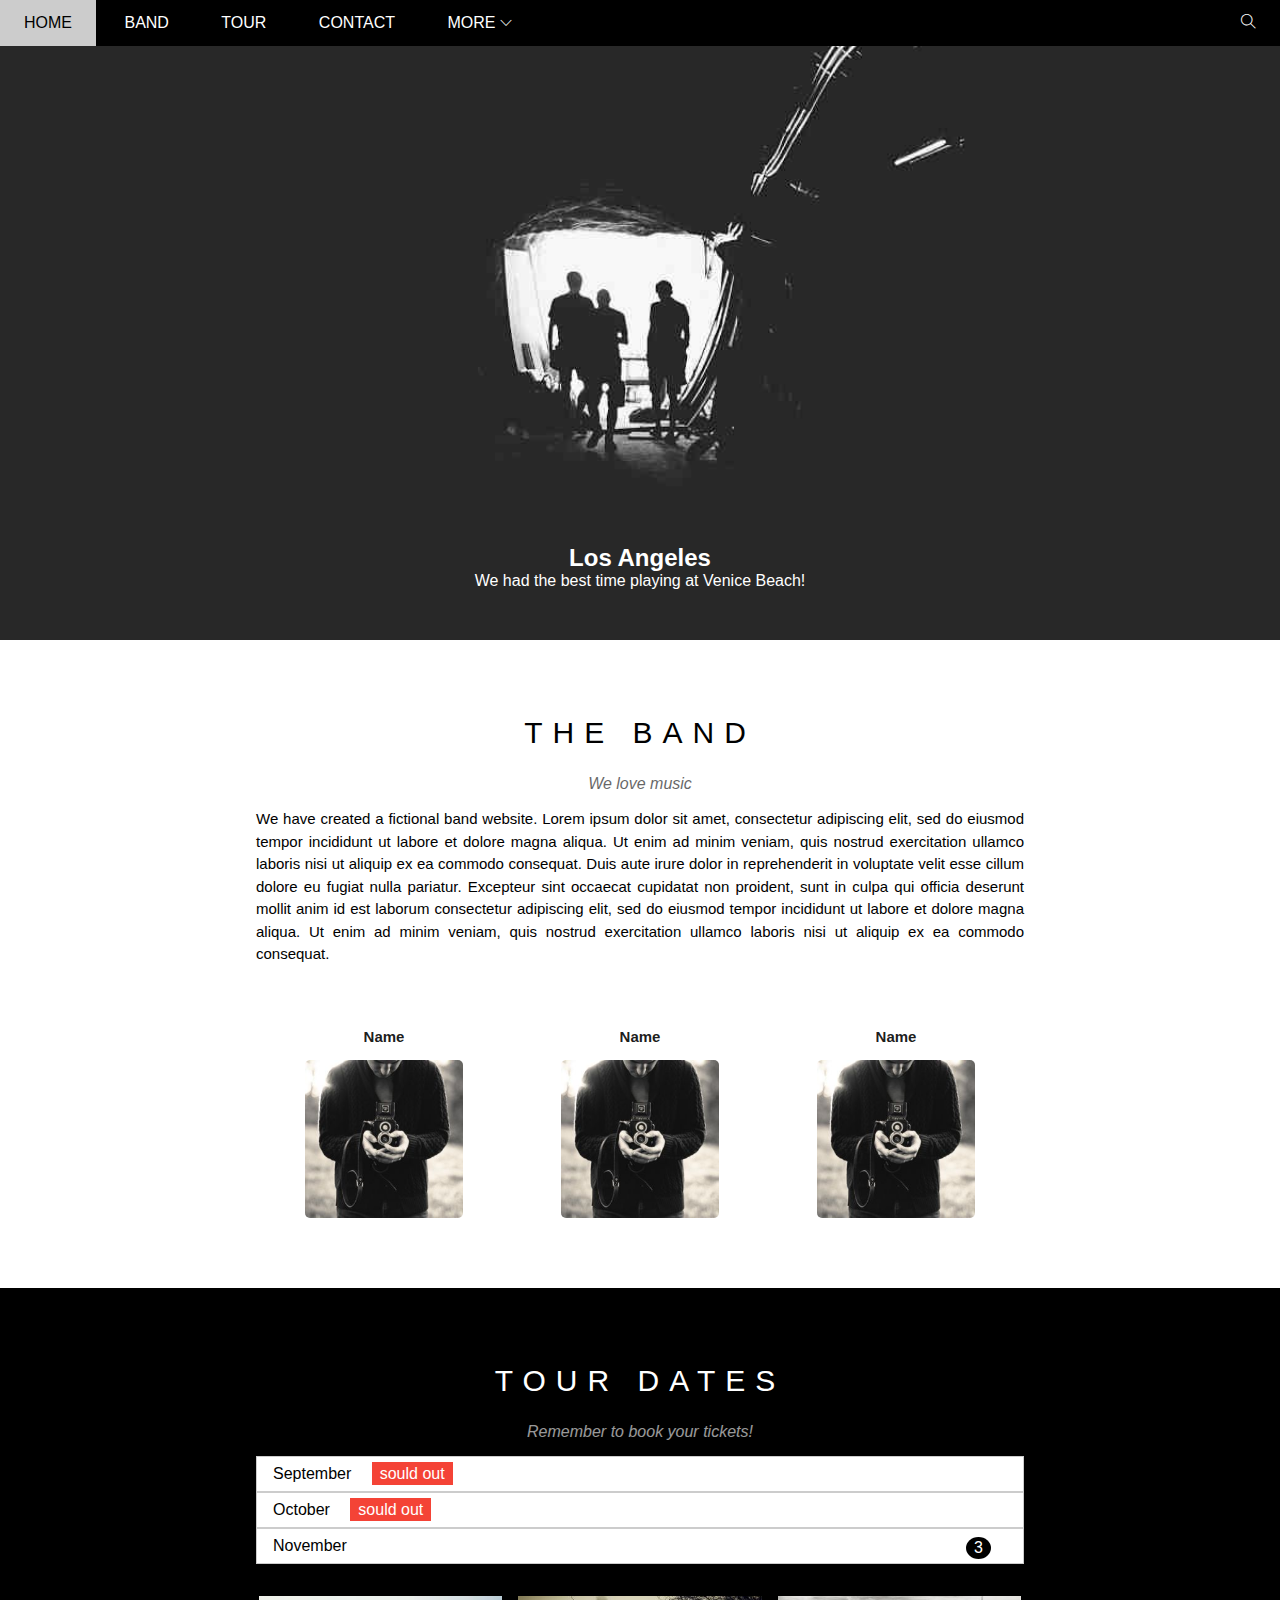
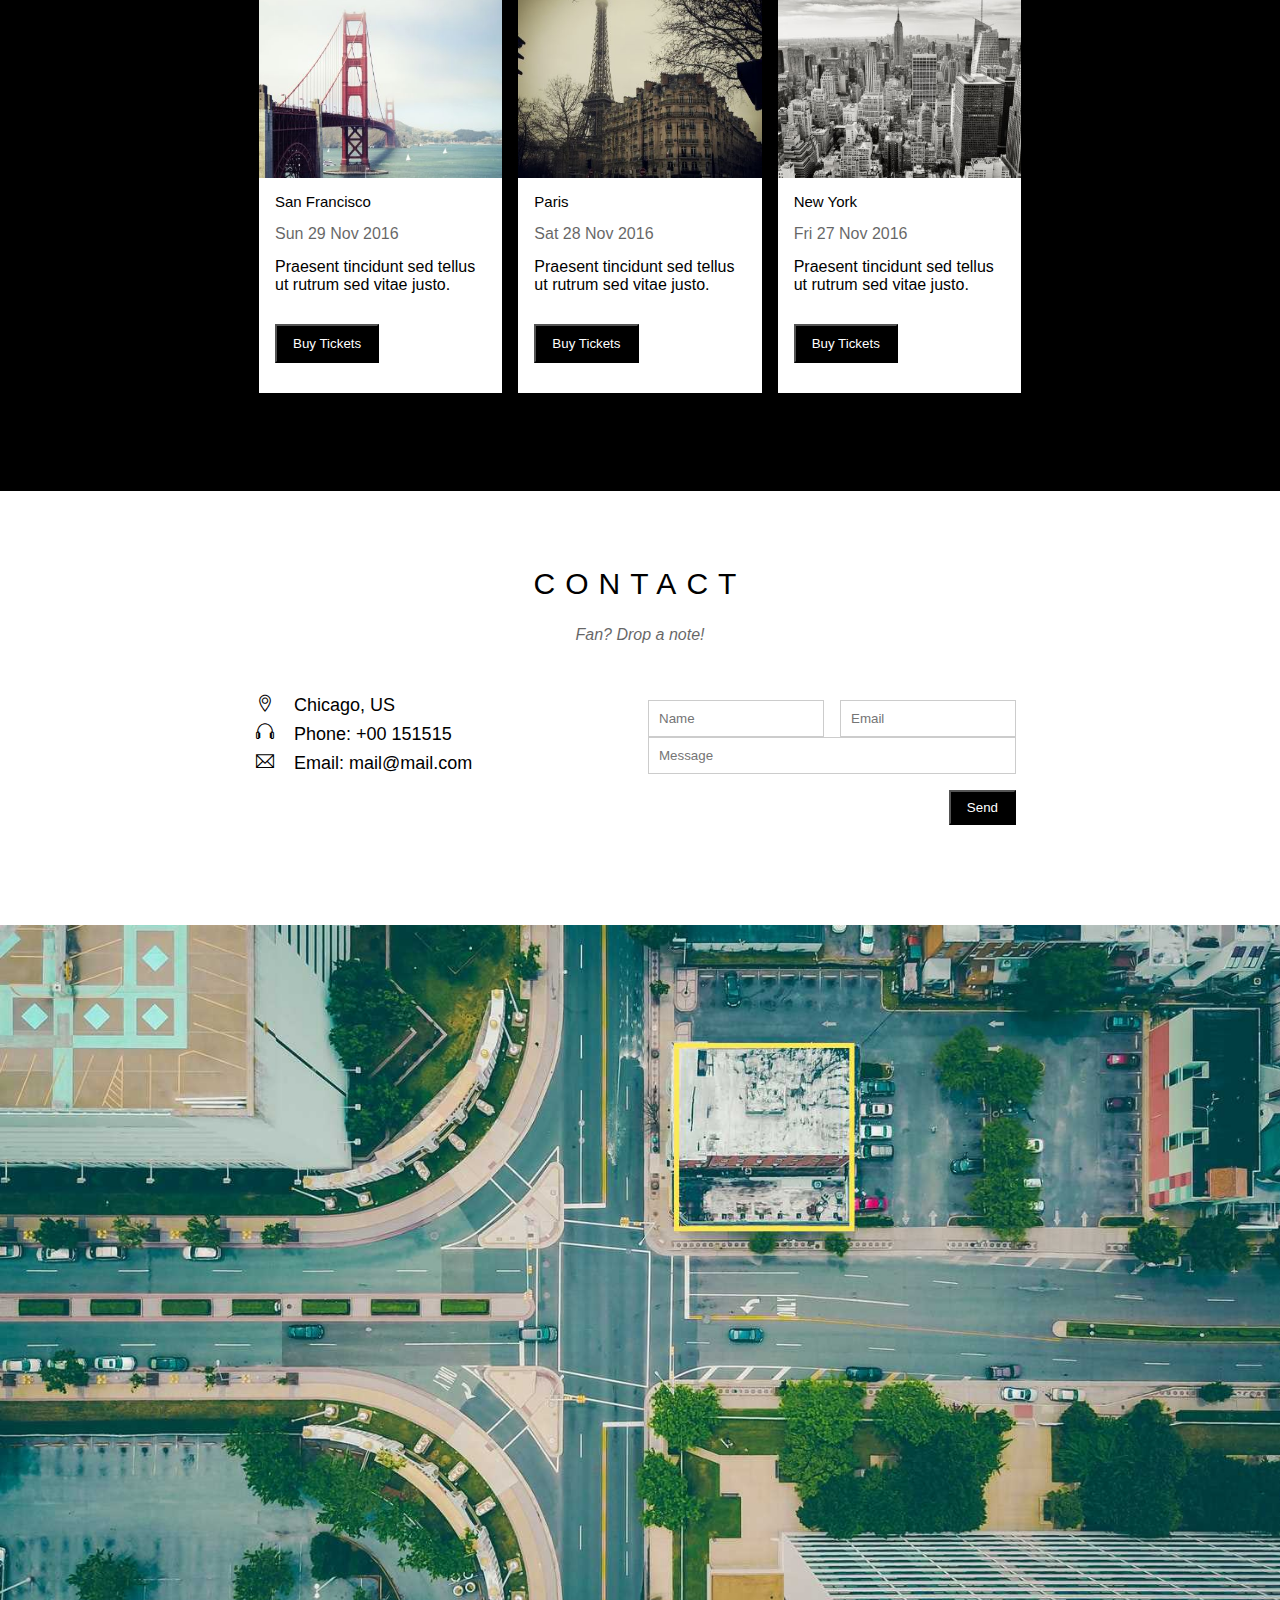
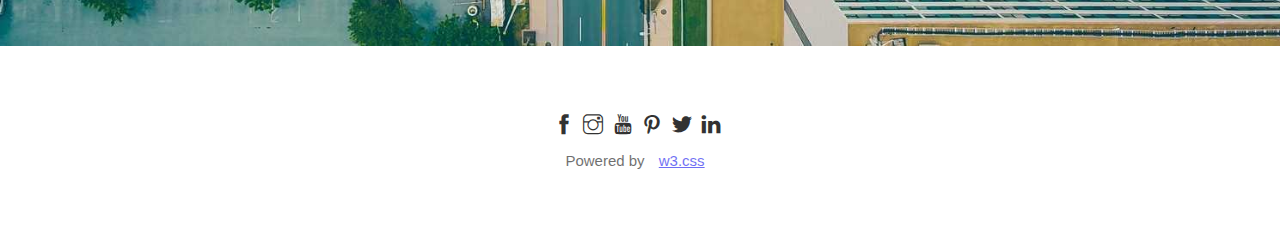
<file: index.html>
<!DOCTYPE html>
<html>
    <head>
        <title>The band</title>
        <meta charset="utf-8">
        <meta name="viewport" content="width=device-wisth, initial-scale=1.0">
        <link rel="stylesheet" href="./upload/themi-icon/themify-icons/themify-icons.css">
        <link rel="stylesheet" href="./upload/css/upload.css">
        <link rel="stylesheet" href="upload/css/responsive.css">
    </head>

    <body>
        <div id="main">
            <div id="header">
                <ul id="nav">
                    <li><a href="#">Home</a></li>
                    <li><a href="#band">Band</a></li>
                    <li><a href="#tour">Tour</a></li>
                    <li><a href="#contact">Contact</a></li>
                    <li><a href="#">
                        More
                        <i class="down-icon ti-angle-down"></i>
                    </a>
                        <ul class="subnav">
                            <li><a href="#">Merchadise</a></li>
                            <li><a href="#">Extras</a></li>
                            <li><a href="#">Media</a></li>
                        </ul>
                    </li>
                </ul>

                <div class="search">
                    <i class="search-icon ti-search"></i>
                </div>
                <div id="mobile-menu" class="mobile">
                    <i class="menu-icon ti-menu"></i>
                </div>
                
            </div>

            <div id="slider">
                <div class="slider-one">
                    <h2 class="text-one">Los Angeles</h2>
                    <p class="text-two">We had the best time playing at Venice Beach!</p>
                </div>
            </div>

            <div id="content">
                <div id="band" class="content-main">
                     <h2 class="content-one">THE BAND</h2>
                     <p class="content-two">We love music</p>
                    <p class="content-text-"> We have created a fictional band website. Lorem ipsum dolor sit amet, consectetur adipiscing elit, sed do eiusmod tempor incididunt ut labore et dolore magna aliqua. Ut enim ad minim veniam, quis nostrud exercitation ullamco laboris nisi ut aliquip ex ea commodo consequat. Duis aute irure dolor in reprehenderit in voluptate velit esse cillum dolore eu fugiat nulla pariatur. Excepteur sint occaecat cupidatat non proident, sunt in culpa qui officia deserunt mollit anim id est laborum consectetur adipiscing elit, sed do eiusmod tempor incididunt ut labore et dolore magna aliqua. Ut enim ad minim veniam, quis nostrud exercitation ullamco laboris nisi ut aliquip ex ea commodo consequat.</p>

                    <div class="content-member">
                        <div class="content-name">
                            <h2 class="content-text">Name</h2>
                            <img class="name" src="./upload/img/member/member1.jpg" alt="Name">
                        </div>
                        <div class="content-name">
                            <h2 class="content-text">Name</h2>
                            <img class="name" src="./upload/img/member/member1.jpg" alt="Name">
                        </div>
                        <div class="content-name">
                            <h2 class="content-text">Name</h2>
                            <img class="name" src="./upload/img/member/member1.jpg" alt="Name">
                        </div>
                        <div class="clear"></div>
                    </div>
                    
                </div>

                <div class="tour-date">
                    <div id="tour" class="content-main">
                        <h2 class="content-one text-color">TOUR DATES</h2>
                        <p class="content-two text-color">Remember to book your tickets!</p>
                        <ul class="table">
                            <li class="table-text">September <span class="sould">sould out</span> </li> 
                            <li class="table-text">October <span class="sould">sould out</span></li>
                            <li class="table-text">November <span class="number">3</span></li>
                        </ul>
                        <div class="plance">
                            <div class="plance-one">
                                <img class="plance-img" src="./upload/img/tour/newyork.jpg" alt="New York">
                                <div class="nav-plance">
                                    <h2 class="time">New York</h2>
                                    <p class="text-time">Fri 27 Nov 2016</p>
                                    <p class="text-time-one">Praesent tincidunt sed tellus ut rutrum sed vitae justo.</p>
                                    <button class="js-buy-ticket buy-tickets">Buy Tickets</button>
                                </div>
                            </div>
                            <div class="plance-one">
                                <img class="plance-img"  src="./upload/img/tour/paris.jpg" alt="New York">
                                <div class="nav-plance">
                                    <h2 class="time">Paris</h2>
                                    <p class="text-time">Sat 28 Nov 2016</p>
                                    <p class="text-time-one">Praesent tincidunt sed tellus ut rutrum sed vitae justo.</p>
                                    <button class="js-buy-ticket buy-tickets">Buy Tickets</button>
                                </div>
                            </div>
                            <div class="plance-one">
                                <img class="plance-img"  src="./upload/img/tour/sanfran.jpg" alt="New York">
                                <div class="nav-plance">
                                    <h2 class="time">San Francisco</h2>
                                    <p class="text-time">Sun 29 Nov 2016</p>
                                    <p class="text-time-one">Praesent tincidunt sed tellus ut rutrum sed vitae justo.</p>
                                    <button class="js-buy-ticket buy-tickets">Buy Tickets</button>
                                </div>
                            </div>
                            <div class="clear"></div>
                        </div>
                     </div>
                </div>

                <div id="contact" class="content-main">
                    <h2 class="content-one">CONTACT</h2>
                    <p class="content-two">Fan? Drop a note!</p>
                   <div class="subnav-content">
                       <div class="contact">
                           <ul class="text-contact"> 
                               <li> 
                                   <i class="loc-icon ti-location-pin"></i>
                                   Chicago, US
                                </li>
                                <li> 
                                    <i class="phone-icon ti-headphone"></i>
                                    Phone: +00 151515
                                 </li>
                                 <li> 
                                    <i class="icon-mail ti-email"></i>
                                    Email: mail@mail.com
                                 </li>
                           </ul>
                           <div class="type-one col col-haid">
                               <form action="">
                                   <div class="row">
                                        <div class="col col-haid">
                                            <input type="text" required class="type" placeholder="Name" name="" id="">
                                        </div>
                                        <div class="col col-haid">
                                            <input type="email" required class="type" placeholder="Email" name="" id="">
                                        </div>
                                        <div class="clear"></div>
                                   </div>
                                   <div class="type--">
                                        <div class="col-full">
                                            <input type="message" required class="type" placeholder="Message" name="" id="">
                                        </div>
                                   </div>
                                   <input class="type-two" type="submit" value="Send">
                               </form>
                           </div>
                       </div>
                   </div>
                 </div>
                 <img src="./upload/img/map/map1.jpg" alt="" class="map">
            </div>

            <div id="footer">
                <div class="footer-icon">
                    <i class="icon-face ti-facebook"></i>
                    <i class="icon-face ti-instagram"></i>
                    <i class="icon-face ti-youtube"></i>
                    <i class="icon-face ti-pinterest"></i>
                    <i class="icon-face ti-twitter-alt"></i>
                    <i class="icon-face ti-linkedin"></i>
                </div>
                <div class="text-footer">
                    <p >Powered by <a class="text-footer-1"  href="#">w3.css</a></p>
                </div>
            </div>
        </div>
        <div class="modal">
            <div class="modal-content js-modal-content">
                <div class="modal-close js-modal-close">
                    <i class="ti-close"></i>
                </div>
                <div class="modal-header">
                    <i class="icon-bag ti-bag">   Tickets</i>
                </div>

                <div class="modal-body">
                    <label class="modal-lab" for="">
                        <i class="icon-car ti-shopping-cart">
                            Tickets, $15 per person
                        </i>
                    </label>
                    <input  type="text" name="" placeholder="How many ?" class="text-body">
                    <label  for="">
                        <i class="icon-use ti-user">
                            Send To
                        </i>
                    </label>
                    <input  type="email" name="" placeholder="Enter email" class="text-body">
                    <button class="pay">PAY 
                        <i class="ti-check"></i>
                    </button>
                   <div class="need">
                       <p>Need <a href="">help</a></p>
                   </div>
                </div>
            </div>
        </div>

        <script>
            const buyBtns = document.querySelectorAll('.js-buy-ticket ')
            const modal = document.querySelector('.modal')
            const modalcontent = document.querySelector('.js-modal-content')
            const modalclose = document.querySelector('.js-modal-close')

            //Hàm hiển thị mua vé thêm open//
            function showBuytickets () {
                modal.classList.add('open')
            }
            // Hàm gỡ bỏ open//
            function hidebuyticket () {
                modal.classList.remove('open')
            }
            //Hàm lặp và nghe click//
            for (const buyBtn of buyBtns) {
                buyBtn.addEventListener('click', showBuytickets)
            }
            //Nghe hành vi click vào nút close//
            modalclose.addEventListener('click',hidebuyticket )

            modal.addEventListener('click', hidebuyticket)
            //Tắt hành vi nổi bọt từ thử modal content//
            modalcontent.addEventListener('click', function (event) {
                event.stopPropagation()
            })
        </script>
        <script>
            var header = document.getElementById('header');
            var moblieMenu = document.getElementById('mobile-menu');
            var headerHi = header.clientHeight;

            // Đóng mở menu//
            moblieMenu.onclick = function(){
               var isClose = header.clientHeight === headerHi;
               if (isClose) {
                   header.style.height = 'auto';
               } else {
                   header.style.height = null;
               }
            }

            //Tự động đóng khi chọn menu//
            var menuTems = document.querySelectorAll('#nav li a[href*="#"]');
            for (var i = 0; i < menuTems.length; i++) {
                var menuTem = menuTems[i];
               

                menuTem.onclick = function( event) {
                    var isParen = this.nextElementSibling && this.nextElementSibling.classList.contains('subnav');
                    if (!isParen) {
                        header.style.height = null;
                    } else {
                        event.prevenDefault();
                    }
                    
                }
            }
            

        </script>
    </body>
</html>
</file>
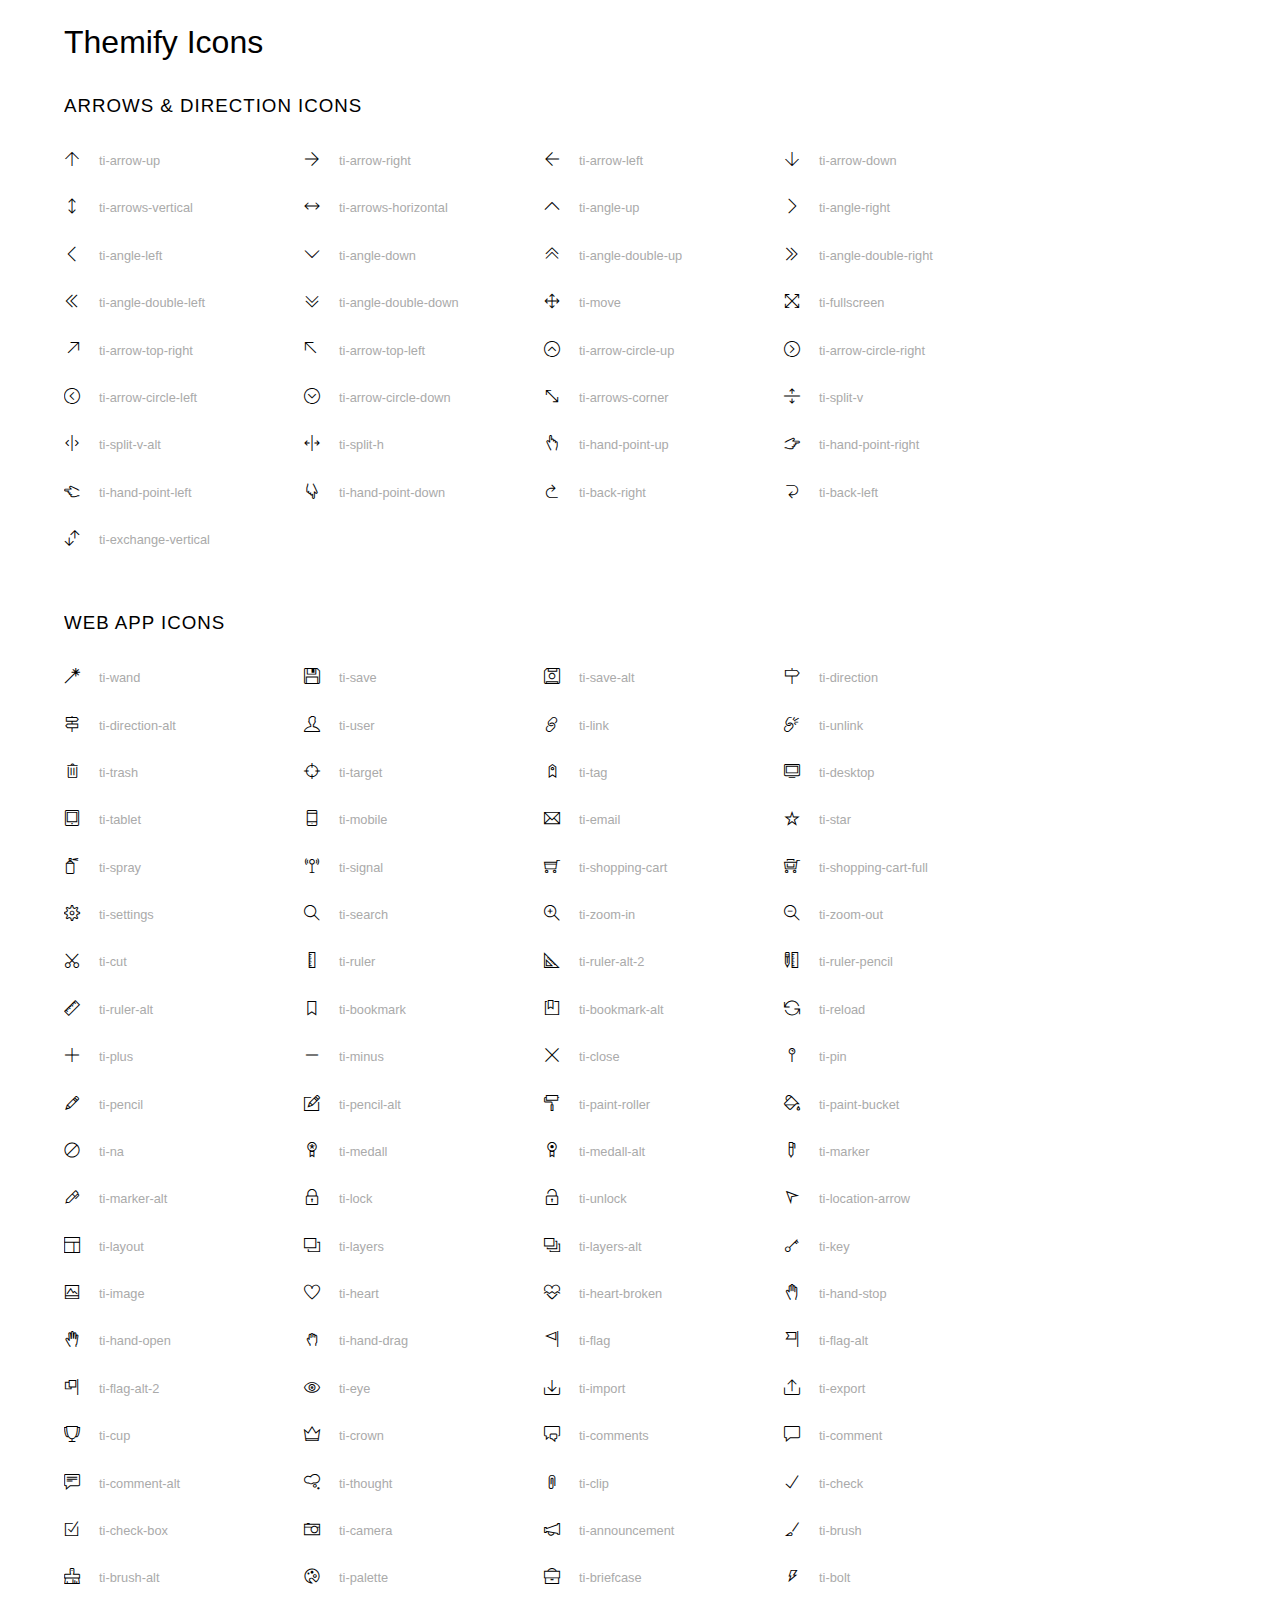
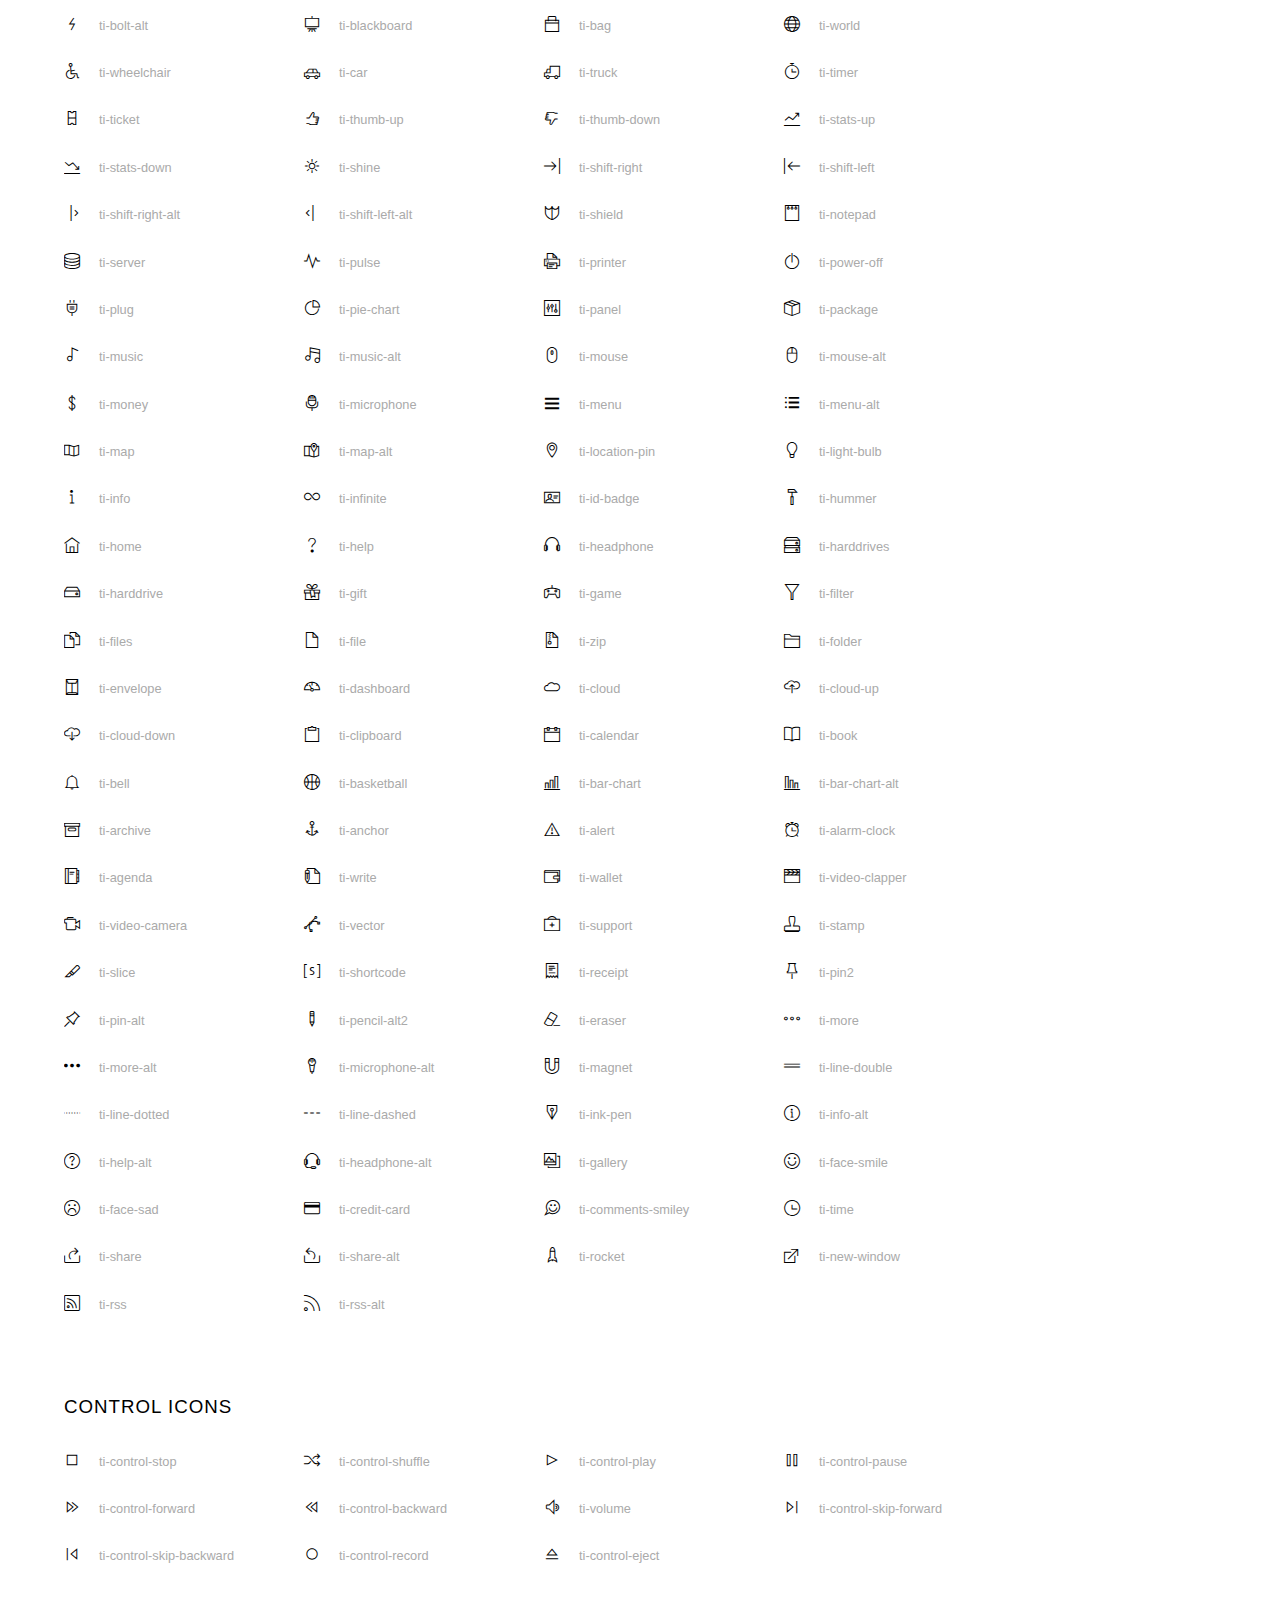
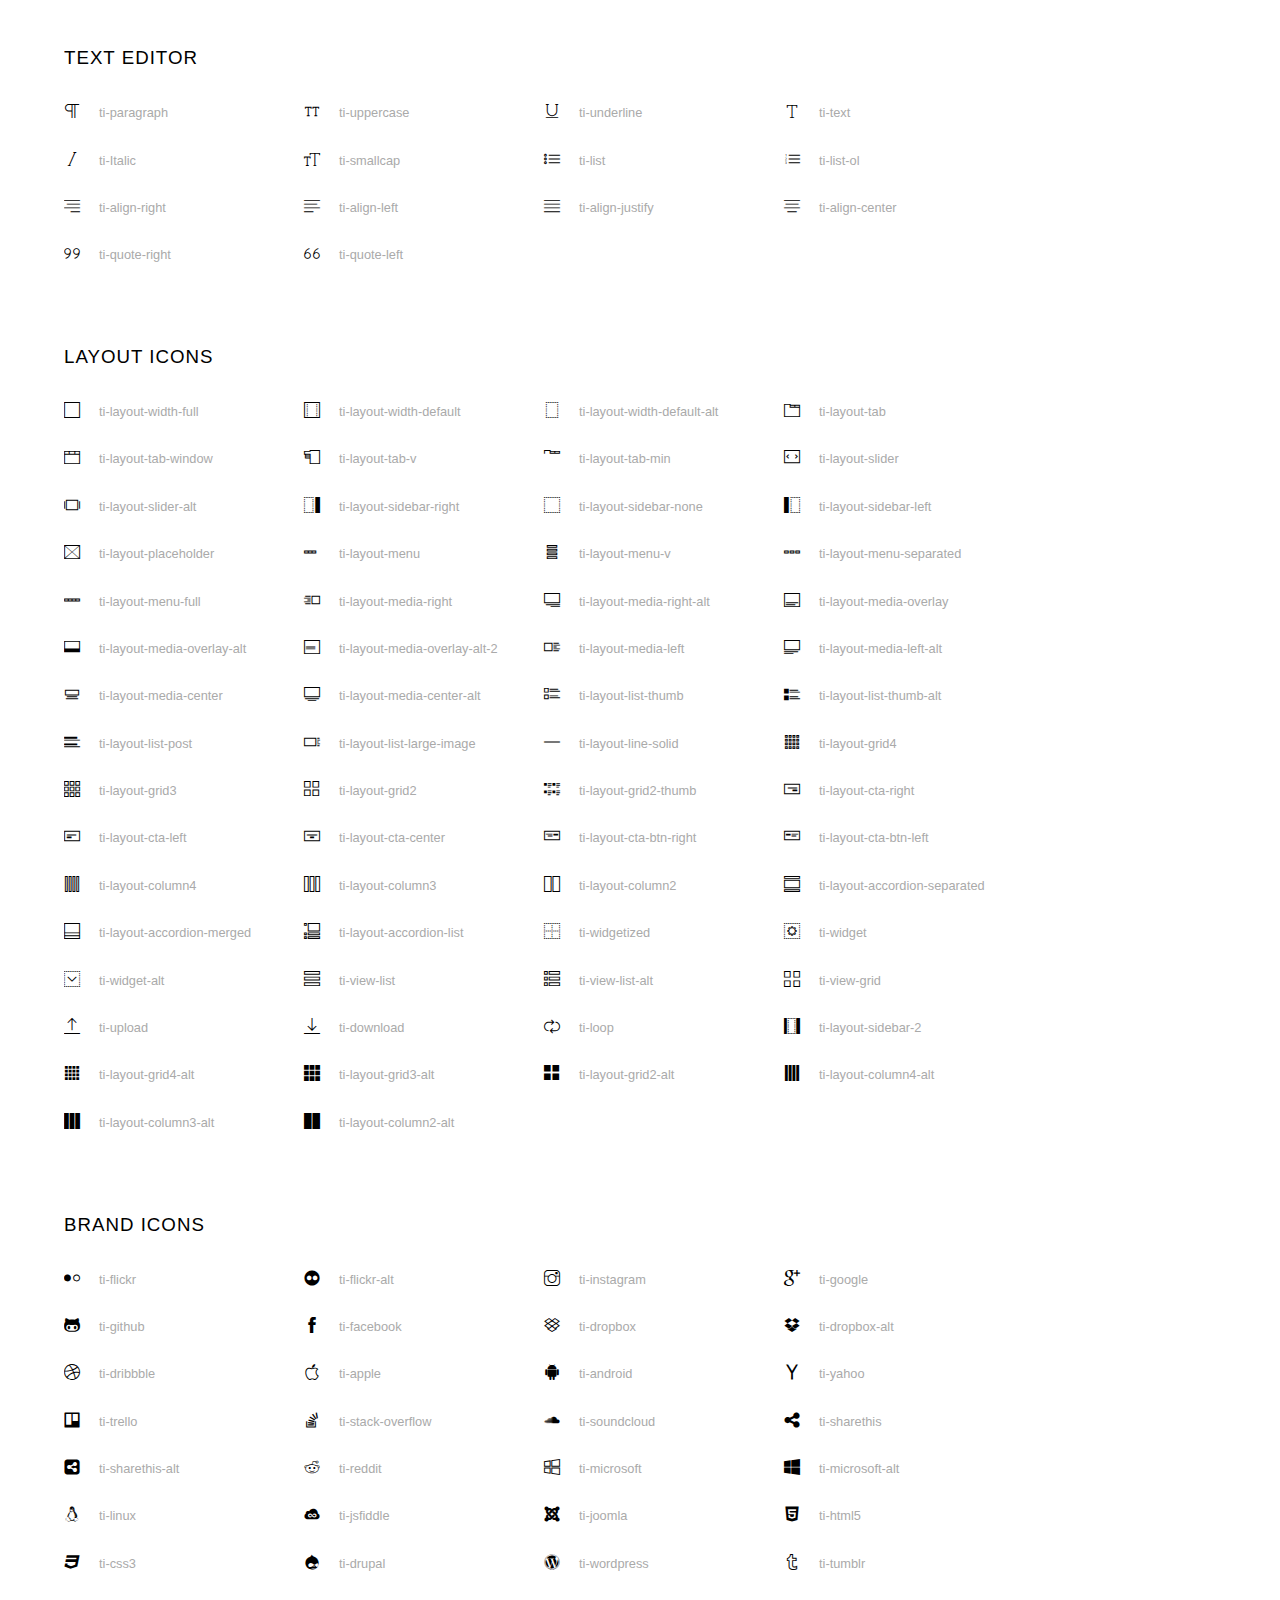
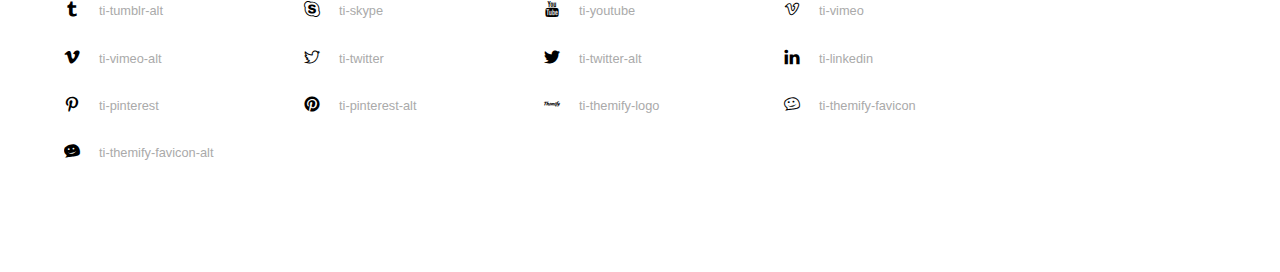
<file: upload/themi-icon/themify-icons/index.html>
<!doctype html>
<html>
<head>
	<meta charset="utf-8">
	<title>Themify Icon Font</title>
	<meta name="viewport" content="width=device-width">
	<link rel="stylesheet" href="demo-files/demo.css">
	<link rel="stylesheet" href="themify-icons.css">
	<!--[if lt IE 8]><!-->
	<link rel="stylesheet" href="ie7/ie7.css">
	<!--<![endif]-->
</head>
<body>
	<h1>Themify Icons</h1>

	<div class="icon-section">

		<div class="icon-section">
			<h3>Arrows &amp; Direction Icons </h3>

			<div class="icon-container">
				<span class="ti-arrow-up"></span><span class="icon-name"> ti-arrow-up</span>
			</div>
			<div class="icon-container">
				<span class="ti-arrow-right"></span><span class="icon-name"> ti-arrow-right</span>
			</div>
			<div class="icon-container">
				<span class="ti-arrow-left"></span><span class="icon-name"> ti-arrow-left</span>
			</div>
			<div class="icon-container">
				<span class="ti-arrow-down"></span><span class="icon-name"> ti-arrow-down</span>
			</div>
			<div class="icon-container">
				<span class="ti-arrows-vertical"></span><span class="icon-name"> ti-arrows-vertical</span>
			</div>
			<div class="icon-container">
				<span class="ti-arrows-horizontal"></span><span class="icon-name"> ti-arrows-horizontal</span>
			</div>
			<div class="icon-container">
				<span class="ti-angle-up"></span><span class="icon-name"> ti-angle-up</span>
			</div>
			<div class="icon-container">
				<span class="ti-angle-right"></span><span class="icon-name"> ti-angle-right</span>
			</div>
			<div class="icon-container">
				<span class="ti-angle-left"></span><span class="icon-name"> ti-angle-left</span>
			</div>
			<div class="icon-container">
				<span class="ti-angle-down"></span><span class="icon-name"> ti-angle-down</span>
			</div>	
			<div class="icon-container">
				<span class="ti-angle-double-up"></span><span class="icon-name"> ti-angle-double-up</span>
			</div>
			<div class="icon-container">
				<span class="ti-angle-double-right"></span><span class="icon-name"> ti-angle-double-right</span>
			</div>
			<div class="icon-container">
				<span class="ti-angle-double-left"></span><span class="icon-name"> ti-angle-double-left</span>
			</div>
			<div class="icon-container">
				<span class="ti-angle-double-down"></span><span class="icon-name"> ti-angle-double-down</span>
			</div>					
			<div class="icon-container">
				<span class="ti-move"></span><span class="icon-name"> ti-move</span>
			</div>
			<div class="icon-container">
				<span class="ti-fullscreen"></span><span class="icon-name"> ti-fullscreen</span>
			</div>
			<div class="icon-container">
				<span class="ti-arrow-top-right"></span><span class="icon-name"> ti-arrow-top-right</span>
			</div>
			<div class="icon-container">
				<span class="ti-arrow-top-left"></span><span class="icon-name"> ti-arrow-top-left</span>
			</div>
			<div class="icon-container">
				<span class="ti-arrow-circle-up"></span><span class="icon-name"> ti-arrow-circle-up</span>
			</div>
			<div class="icon-container">
				<span class="ti-arrow-circle-right"></span><span class="icon-name"> ti-arrow-circle-right</span>
			</div>
			<div class="icon-container">
				<span class="ti-arrow-circle-left"></span><span class="icon-name"> ti-arrow-circle-left</span>
			</div>
			<div class="icon-container">
				<span class="ti-arrow-circle-down"></span><span class="icon-name"> ti-arrow-circle-down</span>
			</div>
			<div class="icon-container">
				<span class="ti-arrows-corner"></span><span class="icon-name"> ti-arrows-corner</span>
			</div>
			<div class="icon-container">
				<span class="ti-split-v"></span><span class="icon-name"> ti-split-v</span>
			</div>

			<div class="icon-container">
				<span class="ti-split-v-alt"></span><span class="icon-name"> ti-split-v-alt</span>
			</div>
			<div class="icon-container">
				<span class="ti-split-h"></span><span class="icon-name"> ti-split-h</span>
			</div>
			<div class="icon-container">
				<span class="ti-hand-point-up"></span><span class="icon-name"> ti-hand-point-up</span>
			</div>
			<div class="icon-container">
				<span class="ti-hand-point-right"></span><span class="icon-name"> ti-hand-point-right</span>
			</div>
			<div class="icon-container">
				<span class="ti-hand-point-left"></span><span class="icon-name"> ti-hand-point-left</span>
			</div>
			<div class="icon-container">
				<span class="ti-hand-point-down"></span><span class="icon-name"> ti-hand-point-down</span>
			</div>
			<div class="icon-container">
				<span class="ti-back-right"></span><span class="icon-name"> ti-back-right</span>
			</div>
			<div class="icon-container">
				<span class="ti-back-left"></span><span class="icon-name"> ti-back-left</span>
			</div>
			<div class="icon-container">
				<span class="ti-exchange-vertical"></span><span class="icon-name"> ti-exchange-vertical</span>
			</div>

		</div> <!-- Arrows Icons -->



		<h3>Web App Icons</h3>
		
		<div class="icon-section">

			<div class="icon-container">
				<span class="ti-wand"></span><span class="icon-name"> ti-wand</span>
			</div>
			<div class="icon-container">
				<span class="ti-save"></span><span class="icon-name"> ti-save</span>
			</div>
			<div class="icon-container">
				<span class="ti-save-alt"></span><span class="icon-name"> ti-save-alt</span>
			</div>

			<div class="icon-container">
				<span class="ti-direction"></span><span class="icon-name"> ti-direction</span>
			</div>
			<div class="icon-container">
				<span class="ti-direction-alt"></span><span class="icon-name"> ti-direction-alt</span>
			</div>
			<div class="icon-container">
				<span class="ti-user"></span><span class="icon-name"> ti-user</span>
			</div>
			<div class="icon-container">
				<span class="ti-link"></span><span class="icon-name"> ti-link</span>
			</div>
			<div class="icon-container">
				<span class="ti-unlink"></span><span class="icon-name"> ti-unlink</span>
			</div>
			<div class="icon-container">
				<span class="ti-trash"></span><span class="icon-name"> ti-trash</span>
			</div>
			<div class="icon-container">
				<span class="ti-target"></span><span class="icon-name"> ti-target</span>
			</div>
			<div class="icon-container">
				<span class="ti-tag"></span><span class="icon-name"> ti-tag</span>
			</div>
			<div class="icon-container">
				<span class="ti-desktop"></span><span class="icon-name"> ti-desktop</span>
			</div>
			<div class="icon-container">
				<span class="ti-tablet"></span><span class="icon-name"> ti-tablet</span>
			</div>
			<div class="icon-container">
				<span class="ti-mobile"></span><span class="icon-name"> ti-mobile</span>
			</div>
			<div class="icon-container">
				<span class="ti-email"></span><span class="icon-name"> ti-email</span>
			</div>	
			<div class="icon-container">
				<span class="ti-star"></span><span class="icon-name"> ti-star</span>
			</div>
			<div class="icon-container">
				<span class="ti-spray"></span><span class="icon-name"> ti-spray</span>
			</div>
			<div class="icon-container">
				<span class="ti-signal"></span><span class="icon-name"> ti-signal</span>
			</div>
			<div class="icon-container">
				<span class="ti-shopping-cart"></span><span class="icon-name"> ti-shopping-cart</span>
			</div>
			<div class="icon-container">
				<span class="ti-shopping-cart-full"></span><span class="icon-name"> ti-shopping-cart-full</span>
			</div>
			<div class="icon-container">
				<span class="ti-settings"></span><span class="icon-name"> ti-settings</span>
			</div>
			<div class="icon-container">
				<span class="ti-search"></span><span class="icon-name"> ti-search</span>
			</div>
			<div class="icon-container">
				<span class="ti-zoom-in"></span><span class="icon-name"> ti-zoom-in</span>
			</div>
			<div class="icon-container">
				<span class="ti-zoom-out"></span><span class="icon-name"> ti-zoom-out</span>
			</div>
			<div class="icon-container">
				<span class="ti-cut"></span><span class="icon-name"> ti-cut</span>
			</div>
			<div class="icon-container">
				<span class="ti-ruler"></span><span class="icon-name"> ti-ruler</span>
			</div>
			<div class="icon-container">
				<span class="ti-ruler-alt-2"></span><span class="icon-name"> ti-ruler-alt-2</span>
			</div>			
			<div class="icon-container">
				<span class="ti-ruler-pencil"></span><span class="icon-name"> ti-ruler-pencil</span>
			</div>
			<div class="icon-container">
				<span class="ti-ruler-alt"></span><span class="icon-name"> ti-ruler-alt</span>
			</div>
			<div class="icon-container">
				<span class="ti-bookmark"></span><span class="icon-name"> ti-bookmark</span>
			</div>
			<div class="icon-container">
				<span class="ti-bookmark-alt"></span><span class="icon-name"> ti-bookmark-alt</span>
			</div>
			<div class="icon-container">
				<span class="ti-reload"></span><span class="icon-name"> ti-reload</span>
			</div>
			<div class="icon-container">
				<span class="ti-plus"></span><span class="icon-name"> ti-plus</span>
			</div>
			<div class="icon-container">
				<span class="ti-minus"></span><span class="icon-name"> ti-minus</span>
			</div>
			<div class="icon-container">
				<span class="ti-close"></span><span class="icon-name"> ti-close</span>
			</div>			
			<div class="icon-container">
				<span class="ti-pin"></span><span class="icon-name"> ti-pin</span>
			</div>
			<div class="icon-container">
				<span class="ti-pencil"></span><span class="icon-name"> ti-pencil</span>
			</div>
					
		  	<div class="icon-container">
				<span class="ti-pencil-alt"></span><span class="icon-name"> ti-pencil-alt</span>
			</div>
			<div class="icon-container">
				<span class="ti-paint-roller"></span><span class="icon-name"> ti-paint-roller</span>
			</div>
			<div class="icon-container">
				<span class="ti-paint-bucket"></span><span class="icon-name"> ti-paint-bucket</span>
			</div>
			<div class="icon-container">
				<span class="ti-na"></span><span class="icon-name"> ti-na</span>
			</div>
			<div class="icon-container">
				<span class="ti-medall"></span><span class="icon-name"> ti-medall</span>
			</div>
			<div class="icon-container">
				<span class="ti-medall-alt"></span><span class="icon-name"> ti-medall-alt</span>
			</div>
			<div class="icon-container">
				<span class="ti-marker"></span><span class="icon-name"> ti-marker</span>
			</div>
			<div class="icon-container">
				<span class="ti-marker-alt"></span><span class="icon-name"> ti-marker-alt</span>
			</div>

			<div class="icon-container">
				<span class="ti-lock"></span><span class="icon-name"> ti-lock</span>
			</div>
			<div class="icon-container">
				<span class="ti-unlock"></span><span class="icon-name"> ti-unlock</span>
			</div>
			<div class="icon-container">
				<span class="ti-location-arrow"></span><span class="icon-name"> ti-location-arrow</span>
			</div>
			<div class="icon-container">
				<span class="ti-layout"></span><span class="icon-name"> ti-layout</span>
			</div>
			<div class="icon-container">
				<span class="ti-layers"></span><span class="icon-name"> ti-layers</span>
			</div>
			<div class="icon-container">
				<span class="ti-layers-alt"></span><span class="icon-name"> ti-layers-alt</span>
			</div>
			<div class="icon-container">
				<span class="ti-key"></span><span class="icon-name"> ti-key</span>
			</div>
			<div class="icon-container">
				<span class="ti-image"></span><span class="icon-name"> ti-image</span>
			</div>
			<div class="icon-container">
				<span class="ti-heart"></span><span class="icon-name"> ti-heart</span>
			</div>
			<div class="icon-container">
				<span class="ti-heart-broken"></span><span class="icon-name"> ti-heart-broken</span>
			</div>
			<div class="icon-container">
				<span class="ti-hand-stop"></span><span class="icon-name"> ti-hand-stop</span>
			</div>
			<div class="icon-container">
				<span class="ti-hand-open"></span><span class="icon-name"> ti-hand-open</span>
			</div>
			<div class="icon-container">
				<span class="ti-hand-drag"></span><span class="icon-name"> ti-hand-drag</span>
			</div>
			<div class="icon-container">
				<span class="ti-flag"></span><span class="icon-name"> ti-flag</span>
			</div>
			<div class="icon-container">
				<span class="ti-flag-alt"></span><span class="icon-name"> ti-flag-alt</span>
			</div>
			<div class="icon-container">
				<span class="ti-flag-alt-2"></span><span class="icon-name"> ti-flag-alt-2</span>
			</div>
			<div class="icon-container">
				<span class="ti-eye"></span><span class="icon-name"> ti-eye</span>
			</div>
			<div class="icon-container">
				<span class="ti-import"></span><span class="icon-name"> ti-import</span>
			</div>			
			<div class="icon-container">
				<span class="ti-export"></span><span class="icon-name"> ti-export</span>
			</div>
			<div class="icon-container">
				<span class="ti-cup"></span><span class="icon-name"> ti-cup</span>
			</div>
			<div class="icon-container">
				<span class="ti-crown"></span><span class="icon-name"> ti-crown</span>
			</div>
			<div class="icon-container">
				<span class="ti-comments"></span><span class="icon-name"> ti-comments</span>
			</div>
			<div class="icon-container">
				<span class="ti-comment"></span><span class="icon-name"> ti-comment</span>
			</div>
			<div class="icon-container">
				<span class="ti-comment-alt"></span><span class="icon-name"> ti-comment-alt</span>
			</div>
			<div class="icon-container">
				<span class="ti-thought"></span><span class="icon-name"> ti-thought</span>
			</div>			
			<div class="icon-container">
				<span class="ti-clip"></span><span class="icon-name"> ti-clip</span>
			</div>

			<div class="icon-container">
				<span class="ti-check"></span><span class="icon-name"> ti-check</span>
			</div>
			<div class="icon-container">
				<span class="ti-check-box"></span><span class="icon-name"> ti-check-box</span>
			</div>
			<div class="icon-container">
				<span class="ti-camera"></span><span class="icon-name"> ti-camera</span>
			</div>
			<div class="icon-container">
				<span class="ti-announcement"></span><span class="icon-name"> ti-announcement</span>
			</div>
			<div class="icon-container">
				<span class="ti-brush"></span><span class="icon-name"> ti-brush</span>
			</div>
			<div class="icon-container">
				<span class="ti-brush-alt"></span><span class="icon-name"> ti-brush-alt</span>
			</div>
			<div class="icon-container">
				<span class="ti-palette"></span><span class="icon-name"> ti-palette</span>
			</div>			
			<div class="icon-container">
				<span class="ti-briefcase"></span><span class="icon-name"> ti-briefcase</span>
			</div>
			<div class="icon-container">
				<span class="ti-bolt"></span><span class="icon-name"> ti-bolt</span>
			</div>
			<div class="icon-container">
				<span class="ti-bolt-alt"></span><span class="icon-name"> ti-bolt-alt</span>
			</div>
			<div class="icon-container">
				<span class="ti-blackboard"></span><span class="icon-name"> ti-blackboard</span>
			</div>
			<div class="icon-container">
				<span class="ti-bag"></span><span class="icon-name"> ti-bag</span>
			</div>
			<div class="icon-container">
				<span class="ti-world"></span><span class="icon-name"> ti-world</span>
			</div>
			<div class="icon-container">
				<span class="ti-wheelchair"></span><span class="icon-name"> ti-wheelchair</span>
			</div>
			<div class="icon-container">
				<span class="ti-car"></span><span class="icon-name"> ti-car</span>
			</div>
			<div class="icon-container">
				<span class="ti-truck"></span><span class="icon-name"> ti-truck</span>
			</div>
			<div class="icon-container">
				<span class="ti-timer"></span><span class="icon-name"> ti-timer</span>
			</div>
			<div class="icon-container">
				<span class="ti-ticket"></span><span class="icon-name"> ti-ticket</span>
			</div>
			<div class="icon-container">
				<span class="ti-thumb-up"></span><span class="icon-name"> ti-thumb-up</span>
			</div>
			<div class="icon-container">
				<span class="ti-thumb-down"></span><span class="icon-name"> ti-thumb-down</span>
			</div>

			<div class="icon-container">
				<span class="ti-stats-up"></span><span class="icon-name"> ti-stats-up</span>
			</div>
			<div class="icon-container">
				<span class="ti-stats-down"></span><span class="icon-name"> ti-stats-down</span>
			</div>
			<div class="icon-container">
				<span class="ti-shine"></span><span class="icon-name"> ti-shine</span>
			</div>
			<div class="icon-container">
				<span class="ti-shift-right"></span><span class="icon-name"> ti-shift-right</span>
			</div>
			<div class="icon-container">
				<span class="ti-shift-left"></span><span class="icon-name"> ti-shift-left</span>
			</div>

			<div class="icon-container">
				<span class="ti-shift-right-alt"></span><span class="icon-name"> ti-shift-right-alt</span>
			</div>
			<div class="icon-container">
				<span class="ti-shift-left-alt"></span><span class="icon-name"> ti-shift-left-alt</span>
			</div>
			<div class="icon-container">
				<span class="ti-shield"></span><span class="icon-name"> ti-shield</span>
			</div>
			<div class="icon-container">
				<span class="ti-notepad"></span><span class="icon-name"> ti-notepad</span>
			</div>
			<div class="icon-container">
				<span class="ti-server"></span><span class="icon-name"> ti-server</span>
			</div>

			<div class="icon-container">
				<span class="ti-pulse"></span><span class="icon-name"> ti-pulse</span>
			</div>
			<div class="icon-container">
				<span class="ti-printer"></span><span class="icon-name"> ti-printer</span>
			</div>
			<div class="icon-container">
				<span class="ti-power-off"></span><span class="icon-name"> ti-power-off</span>
			</div>
			<div class="icon-container">
				<span class="ti-plug"></span><span class="icon-name"> ti-plug</span>
			</div>
			<div class="icon-container">
				<span class="ti-pie-chart"></span><span class="icon-name"> ti-pie-chart</span>
			</div>

			<div class="icon-container">
				<span class="ti-panel"></span><span class="icon-name"> ti-panel</span>
			</div>
			<div class="icon-container">
				<span class="ti-package"></span><span class="icon-name"> ti-package</span>
			</div>
			<div class="icon-container">
				<span class="ti-music"></span><span class="icon-name"> ti-music</span>
			</div>
			<div class="icon-container">
				<span class="ti-music-alt"></span><span class="icon-name"> ti-music-alt</span>
			</div>
			<div class="icon-container">
				<span class="ti-mouse"></span><span class="icon-name"> ti-mouse</span>
			</div>
			<div class="icon-container">
				<span class="ti-mouse-alt"></span><span class="icon-name"> ti-mouse-alt</span>
			</div>
			<div class="icon-container">
				<span class="ti-money"></span><span class="icon-name"> ti-money</span>
			</div>
			<div class="icon-container">
				<span class="ti-microphone"></span><span class="icon-name"> ti-microphone</span>
			</div>
			<div class="icon-container">
				<span class="ti-menu"></span><span class="icon-name"> ti-menu</span>
			</div>
			<div class="icon-container">
				<span class="ti-menu-alt"></span><span class="icon-name"> ti-menu-alt</span>
			</div>
			<div class="icon-container">
				<span class="ti-map"></span><span class="icon-name"> ti-map</span>
			</div>
			<div class="icon-container">
				<span class="ti-map-alt"></span><span class="icon-name"> ti-map-alt</span>
			</div>

			<div class="icon-container">
				<span class="ti-location-pin"></span><span class="icon-name"> ti-location-pin</span>
			</div>

			<div class="icon-container">
				<span class="ti-light-bulb"></span><span class="icon-name"> ti-light-bulb</span>
			</div>
			<div class="icon-container">
				<span class="ti-info"></span><span class="icon-name"> ti-info</span>
			</div>
			<div class="icon-container">
				<span class="ti-infinite"></span><span class="icon-name"> ti-infinite</span>
			</div>
			<div class="icon-container">
				<span class="ti-id-badge"></span><span class="icon-name"> ti-id-badge</span>
			</div>
			<div class="icon-container">
				<span class="ti-hummer"></span><span class="icon-name"> ti-hummer</span>
			</div>
			<div class="icon-container">
				<span class="ti-home"></span><span class="icon-name"> ti-home</span>
			</div>
			<div class="icon-container">
				<span class="ti-help"></span><span class="icon-name"> ti-help</span>
			</div>
			<div class="icon-container">
				<span class="ti-headphone"></span><span class="icon-name"> ti-headphone</span>
			</div>
			<div class="icon-container">
				<span class="ti-harddrives"></span><span class="icon-name"> ti-harddrives</span>
			</div>
			<div class="icon-container">
				<span class="ti-harddrive"></span><span class="icon-name"> ti-harddrive</span>
			</div>
			<div class="icon-container">
				<span class="ti-gift"></span><span class="icon-name"> ti-gift</span>
			</div>
			<div class="icon-container">
				<span class="ti-game"></span><span class="icon-name"> ti-game</span>
			</div>
			<div class="icon-container">
				<span class="ti-filter"></span><span class="icon-name"> ti-filter</span>
			</div>
			<div class="icon-container">
				<span class="ti-files"></span><span class="icon-name"> ti-files</span>
			</div>
			<div class="icon-container">
				<span class="ti-file"></span><span class="icon-name"> ti-file</span>
			</div>
			<div class="icon-container">
				<span class="ti-zip"></span><span class="icon-name"> ti-zip</span>
			</div>
			<div class="icon-container">
				<span class="ti-folder"></span><span class="icon-name"> ti-folder</span>
			</div>			
			<div class="icon-container">
				<span class="ti-envelope"></span><span class="icon-name"> ti-envelope</span>
			</div>


			<div class="icon-container">
				<span class="ti-dashboard"></span><span class="icon-name"> ti-dashboard</span>
			</div>
			<div class="icon-container">
				<span class="ti-cloud"></span><span class="icon-name"> ti-cloud</span>
			</div>
			<div class="icon-container">
				<span class="ti-cloud-up"></span><span class="icon-name"> ti-cloud-up</span>
			</div>
			<div class="icon-container">
				<span class="ti-cloud-down"></span><span class="icon-name"> ti-cloud-down</span>
			</div>
			<div class="icon-container">
				<span class="ti-clipboard"></span><span class="icon-name"> ti-clipboard</span>
			</div>
			<div class="icon-container">
				<span class="ti-calendar"></span><span class="icon-name"> ti-calendar</span>
			</div>
			<div class="icon-container">
				<span class="ti-book"></span><span class="icon-name"> ti-book</span>
			</div>
			<div class="icon-container">
				<span class="ti-bell"></span><span class="icon-name"> ti-bell</span>
			</div>
			<div class="icon-container">
				<span class="ti-basketball"></span><span class="icon-name"> ti-basketball</span>
			</div>
			<div class="icon-container">
				<span class="ti-bar-chart"></span><span class="icon-name"> ti-bar-chart</span>
			</div>
			<div class="icon-container">
				<span class="ti-bar-chart-alt"></span><span class="icon-name"> ti-bar-chart-alt</span>
			</div>


			<div class="icon-container">
				<span class="ti-archive"></span><span class="icon-name"> ti-archive</span>
			</div>
			<div class="icon-container">
				<span class="ti-anchor"></span><span class="icon-name"> ti-anchor</span>
			</div>

			<div class="icon-container">
				<span class="ti-alert"></span><span class="icon-name"> ti-alert</span>
			</div>
			<div class="icon-container">
				<span class="ti-alarm-clock"></span><span class="icon-name"> ti-alarm-clock</span>
			</div>
			<div class="icon-container">
				<span class="ti-agenda"></span><span class="icon-name"> ti-agenda</span>
			</div>
			<div class="icon-container">
				<span class="ti-write"></span><span class="icon-name"> ti-write</span>
			</div>

			<div class="icon-container">
				<span class="ti-wallet"></span><span class="icon-name"> ti-wallet</span>
			</div>
			<div class="icon-container">
				<span class="ti-video-clapper"></span><span class="icon-name"> ti-video-clapper</span>
			</div>
			<div class="icon-container">
				<span class="ti-video-camera"></span><span class="icon-name"> ti-video-camera</span>
			</div>
			<div class="icon-container">
				<span class="ti-vector"></span><span class="icon-name"> ti-vector</span>
			</div>

			<div class="icon-container">
				<span class="ti-support"></span><span class="icon-name"> ti-support</span>
			</div>
			<div class="icon-container">
				<span class="ti-stamp"></span><span class="icon-name"> ti-stamp</span>
			</div>
			<div class="icon-container">
				<span class="ti-slice"></span><span class="icon-name"> ti-slice</span>
			</div>
			<div class="icon-container">
				<span class="ti-shortcode"></span><span class="icon-name"> ti-shortcode</span>
			</div>
			<div class="icon-container">
				<span class="ti-receipt"></span><span class="icon-name"> ti-receipt</span>
			</div>
			<div class="icon-container">
				<span class="ti-pin2"></span><span class="icon-name"> ti-pin2</span>
			</div>
			<div class="icon-container">
				<span class="ti-pin-alt"></span><span class="icon-name"> ti-pin-alt</span>
			</div>
			<div class="icon-container">
				<span class="ti-pencil-alt2"></span><span class="icon-name"> ti-pencil-alt2</span>
			</div>
			<div class="icon-container">
				<span class="ti-eraser"></span><span class="icon-name"> ti-eraser</span>
			</div>			
			<div class="icon-container">
				<span class="ti-more"></span><span class="icon-name"> ti-more</span>
			</div>
			<div class="icon-container">
				<span class="ti-more-alt"></span><span class="icon-name"> ti-more-alt</span>
			</div>
			<div class="icon-container">
				<span class="ti-microphone-alt"></span><span class="icon-name"> ti-microphone-alt</span>
			</div>
			<div class="icon-container">
				<span class="ti-magnet"></span><span class="icon-name"> ti-magnet</span>
			</div>
			<div class="icon-container">
				<span class="ti-line-double"></span><span class="icon-name"> ti-line-double</span>
			</div>
			<div class="icon-container">
				<span class="ti-line-dotted"></span><span class="icon-name"> ti-line-dotted</span>
			</div>
			<div class="icon-container">
				<span class="ti-line-dashed"></span><span class="icon-name"> ti-line-dashed</span>
			</div>

			<div class="icon-container">
				<span class="ti-ink-pen"></span><span class="icon-name"> ti-ink-pen</span>
			</div>
			<div class="icon-container">
				<span class="ti-info-alt"></span><span class="icon-name"> ti-info-alt</span>
			</div>
			<div class="icon-container">
				<span class="ti-help-alt"></span><span class="icon-name"> ti-help-alt</span>
			</div>
			<div class="icon-container">
				<span class="ti-headphone-alt"></span><span class="icon-name"> ti-headphone-alt</span>
			</div>

			<div class="icon-container">
				<span class="ti-gallery"></span><span class="icon-name"> ti-gallery</span>
			</div>
			<div class="icon-container">
				<span class="ti-face-smile"></span><span class="icon-name"> ti-face-smile</span>
			</div>
			<div class="icon-container">
				<span class="ti-face-sad"></span><span class="icon-name"> ti-face-sad</span>
			</div>
			<div class="icon-container">
				<span class="ti-credit-card"></span><span class="icon-name"> ti-credit-card</span>
			</div>
			<div class="icon-container">
				<span class="ti-comments-smiley"></span><span class="icon-name"> ti-comments-smiley</span>
			</div>
			<div class="icon-container">
				<span class="ti-time"></span><span class="icon-name"> ti-time</span>
			</div>
			<div class="icon-container">
				<span class="ti-share"></span><span class="icon-name"> ti-share</span>
			</div>
			<div class="icon-container">
				<span class="ti-share-alt"></span><span class="icon-name"> ti-share-alt</span>
			</div>
			<div class="icon-container">
				<span class="ti-rocket"></span><span class="icon-name"> ti-rocket</span>
			</div>

			<div class="icon-container">
				<span class="ti-new-window"></span><span class="icon-name"> ti-new-window</span>
			</div>

			<div class="icon-container">
				<span class="ti-rss"></span><span class="icon-name"> ti-rss</span>
			</div>

			<div class="icon-container">
				<span class="ti-rss-alt"></span><span class="icon-name"> ti-rss-alt</span>
			</div>
			
		</div><!-- Web App Icons -->


		<div class="icon-section">
			<h3>Control Icons</h3>
			<div class="icon-container">
				<span class="ti-control-stop"></span><span class="icon-name"> ti-control-stop</span>
			</div>
			<div class="icon-container">
				<span class="ti-control-shuffle"></span><span class="icon-name"> ti-control-shuffle</span>
			</div>
			<div class="icon-container">
				<span class="ti-control-play"></span><span class="icon-name"> ti-control-play</span>
			</div>
			<div class="icon-container">
				<span class="ti-control-pause"></span><span class="icon-name"> ti-control-pause</span>
			</div>
			<div class="icon-container">
				<span class="ti-control-forward"></span><span class="icon-name"> ti-control-forward</span>
			</div>
			<div class="icon-container">
				<span class="ti-control-backward"></span><span class="icon-name"> ti-control-backward</span>
			</div>	
			<div class="icon-container">
				<span class="ti-volume"></span><span class="icon-name"> ti-volume</span>
			</div>
			<div class="icon-container">
				<span class="ti-control-skip-forward"></span><span class="icon-name"> ti-control-skip-forward</span>
			</div>
			<div class="icon-container">
				<span class="ti-control-skip-backward"></span><span class="icon-name"> ti-control-skip-backward</span>
			</div>
			<div class="icon-container">
				<span class="ti-control-record"></span><span class="icon-name"> ti-control-record</span>
			</div>
			<div class="icon-container">
				<span class="ti-control-eject"></span><span class="icon-name"> ti-control-eject</span>
			</div>			
		</div> <!-- Control Icons -->


		<div class="icon-section">
			<h3>Text Editor</h3>

			<div class="icon-container">
				<span class="ti-paragraph"></span><span class="icon-name"> ti-paragraph</span>
			</div>
			<div class="icon-container">
				<span class="ti-uppercase"></span><span class="icon-name"> ti-uppercase</span>
			</div>

			<div class="icon-container">
				<span class="ti-underline"></span><span class="icon-name"> ti-underline</span>
			</div>
			<div class="icon-container">
				<span class="ti-text"></span><span class="icon-name"> ti-text</span>
			</div>
			<div class="icon-container">
				<span class="ti-Italic"></span><span class="icon-name"> ti-Italic</span>
			</div>
			<div class="icon-container">
				<span class="ti-smallcap"></span><span class="icon-name"> ti-smallcap</span>
			</div>
			<div class="icon-container">
				<span class="ti-list"></span><span class="icon-name"> ti-list</span>
			</div>
			<div class="icon-container">
				<span class="ti-list-ol"></span><span class="icon-name"> ti-list-ol</span>
			</div>
			<div class="icon-container">
				<span class="ti-align-right"></span><span class="icon-name"> ti-align-right</span>
			</div>
			<div class="icon-container">
				<span class="ti-align-left"></span><span class="icon-name"> ti-align-left</span>
			</div>
			<div class="icon-container">
				<span class="ti-align-justify"></span><span class="icon-name"> ti-align-justify</span>
			</div>
			<div class="icon-container">
				<span class="ti-align-center"></span><span class="icon-name"> ti-align-center</span>
			</div>
			<div class="icon-container">
				<span class="ti-quote-right"></span><span class="icon-name"> ti-quote-right</span>
			</div>
			<div class="icon-container">
				<span class="ti-quote-left"></span><span class="icon-name"> ti-quote-left</span>
			</div>

		</div> <!-- Text Editor -->



		<div class="icon-section">
			<h3>Layout Icons</h3>
			<div class="icon-container">
				<span class="ti-layout-width-full"></span><span class="icon-name"> ti-layout-width-full</span>
			</div>
			<div class="icon-container">
				<span class="ti-layout-width-default"></span><span class="icon-name"> ti-layout-width-default</span>
			</div>
			<div class="icon-container">
				<span class="ti-layout-width-default-alt"></span><span class="icon-name"> ti-layout-width-default-alt</span>
			</div>
			<div class="icon-container">
				<span class="ti-layout-tab"></span><span class="icon-name"> ti-layout-tab</span>
			</div>
			<div class="icon-container">
				<span class="ti-layout-tab-window"></span><span class="icon-name"> ti-layout-tab-window</span>
			</div>
			<div class="icon-container">
				<span class="ti-layout-tab-v"></span><span class="icon-name"> ti-layout-tab-v</span>
			</div>
			<div class="icon-container">
				<span class="ti-layout-tab-min"></span><span class="icon-name"> ti-layout-tab-min</span>
			</div>
			<div class="icon-container">
				<span class="ti-layout-slider"></span><span class="icon-name"> ti-layout-slider</span>
			</div>
			<div class="icon-container">
				<span class="ti-layout-slider-alt"></span><span class="icon-name"> ti-layout-slider-alt</span>
			</div>
			<div class="icon-container">
				<span class="ti-layout-sidebar-right"></span><span class="icon-name"> ti-layout-sidebar-right</span>
			</div>
			<div class="icon-container">
				<span class="ti-layout-sidebar-none"></span><span class="icon-name"> ti-layout-sidebar-none</span>
			</div>
			<div class="icon-container">
				<span class="ti-layout-sidebar-left"></span><span class="icon-name"> ti-layout-sidebar-left</span>
			</div>
			<div class="icon-container">
				<span class="ti-layout-placeholder"></span><span class="icon-name"> ti-layout-placeholder</span>
			</div>
			<div class="icon-container">
				<span class="ti-layout-menu"></span><span class="icon-name"> ti-layout-menu</span>
			</div>
			<div class="icon-container">
				<span class="ti-layout-menu-v"></span><span class="icon-name"> ti-layout-menu-v</span>
			</div>
			<div class="icon-container">
				<span class="ti-layout-menu-separated"></span><span class="icon-name"> ti-layout-menu-separated</span>
			</div>
			<div class="icon-container">
				<span class="ti-layout-menu-full"></span><span class="icon-name"> ti-layout-menu-full</span>
			</div>
			<div class="icon-container">
				<span class="ti-layout-media-right"></span><span class="icon-name"> ti-layout-media-right</span>
			</div>
			<div class="icon-container">
				<span class="ti-layout-media-right-alt"></span><span class="icon-name"> ti-layout-media-right-alt</span>
			</div>
			<div class="icon-container">
				<span class="ti-layout-media-overlay"></span><span class="icon-name"> ti-layout-media-overlay</span>
			</div>
			<div class="icon-container">
				<span class="ti-layout-media-overlay-alt"></span><span class="icon-name"> ti-layout-media-overlay-alt</span>
			</div>
			<div class="icon-container">
				<span class="ti-layout-media-overlay-alt-2"></span><span class="icon-name"> ti-layout-media-overlay-alt-2</span>
			</div>
			<div class="icon-container">
				<span class="ti-layout-media-left"></span><span class="icon-name"> ti-layout-media-left</span>
			</div>
			<div class="icon-container">
				<span class="ti-layout-media-left-alt"></span><span class="icon-name"> ti-layout-media-left-alt</span>
			</div>
			<div class="icon-container">
				<span class="ti-layout-media-center"></span><span class="icon-name"> ti-layout-media-center</span>
			</div>
			<div class="icon-container">
				<span class="ti-layout-media-center-alt"></span><span class="icon-name"> ti-layout-media-center-alt</span>
			</div>
			<div class="icon-container">
				<span class="ti-layout-list-thumb"></span><span class="icon-name"> ti-layout-list-thumb</span>
			</div>
			<div class="icon-container">
				<span class="ti-layout-list-thumb-alt"></span><span class="icon-name"> ti-layout-list-thumb-alt</span>
			</div>
			<div class="icon-container">
				<span class="ti-layout-list-post"></span><span class="icon-name"> ti-layout-list-post</span>
			</div>
			<div class="icon-container">
				<span class="ti-layout-list-large-image"></span><span class="icon-name"> ti-layout-list-large-image</span>
			</div>
			<div class="icon-container">
				<span class="ti-layout-line-solid"></span><span class="icon-name"> ti-layout-line-solid</span>
			</div>
			<div class="icon-container">
				<span class="ti-layout-grid4"></span><span class="icon-name"> ti-layout-grid4</span>
			</div>
			<div class="icon-container">
				<span class="ti-layout-grid3"></span><span class="icon-name"> ti-layout-grid3</span>
			</div>
			<div class="icon-container">
				<span class="ti-layout-grid2"></span><span class="icon-name"> ti-layout-grid2</span>
			</div>
			<div class="icon-container">
				<span class="ti-layout-grid2-thumb"></span><span class="icon-name"> ti-layout-grid2-thumb</span>
			</div>
			<div class="icon-container">
				<span class="ti-layout-cta-right"></span><span class="icon-name"> ti-layout-cta-right</span>
			</div>
			<div class="icon-container">
				<span class="ti-layout-cta-left"></span><span class="icon-name"> ti-layout-cta-left</span>
			</div>
			<div class="icon-container">
				<span class="ti-layout-cta-center"></span><span class="icon-name"> ti-layout-cta-center</span>
			</div>
			<div class="icon-container">
				<span class="ti-layout-cta-btn-right"></span><span class="icon-name"> ti-layout-cta-btn-right</span>
			</div>
			<div class="icon-container">
				<span class="ti-layout-cta-btn-left"></span><span class="icon-name"> ti-layout-cta-btn-left</span>
			</div>
			<div class="icon-container">
				<span class="ti-layout-column4"></span><span class="icon-name"> ti-layout-column4</span>
			</div>
			<div class="icon-container">
				<span class="ti-layout-column3"></span><span class="icon-name"> ti-layout-column3</span>
			</div>
			<div class="icon-container">
				<span class="ti-layout-column2"></span><span class="icon-name"> ti-layout-column2</span>
			</div>
			<div class="icon-container">
				<span class="ti-layout-accordion-separated"></span><span class="icon-name"> ti-layout-accordion-separated</span>
			</div>
			<div class="icon-container">
				<span class="ti-layout-accordion-merged"></span><span class="icon-name"> ti-layout-accordion-merged</span>
			</div>
			<div class="icon-container">
				<span class="ti-layout-accordion-list"></span><span class="icon-name"> ti-layout-accordion-list</span>
			</div>
			<div class="icon-container">
				<span class="ti-widgetized"></span><span class="icon-name"> ti-widgetized</span>
			</div>
			<div class="icon-container">
				<span class="ti-widget"></span><span class="icon-name"> ti-widget</span>
			</div>
			<div class="icon-container">
				<span class="ti-widget-alt"></span><span class="icon-name"> ti-widget-alt</span>
			</div>
			<div class="icon-container">
				<span class="ti-view-list"></span><span class="icon-name"> ti-view-list</span>
			</div>
			<div class="icon-container">
				<span class="ti-view-list-alt"></span><span class="icon-name"> ti-view-list-alt</span>
			</div>
			<div class="icon-container">
				<span class="ti-view-grid"></span><span class="icon-name"> ti-view-grid</span>
			</div>
			<div class="icon-container">
				<span class="ti-upload"></span><span class="icon-name"> ti-upload</span>
			</div>
			<div class="icon-container">
				<span class="ti-download"></span><span class="icon-name"> ti-download</span>
			</div>	
			<div class="icon-container">
				<span class="ti-loop"></span><span class="icon-name"> ti-loop</span>
			</div>
			<div class="icon-container">
				<span class="ti-layout-sidebar-2"></span><span class="icon-name"> ti-layout-sidebar-2</span>
			</div>
			<div class="icon-container">
				<span class="ti-layout-grid4-alt"></span><span class="icon-name"> ti-layout-grid4-alt</span>
			</div>
			<div class="icon-container">
				<span class="ti-layout-grid3-alt"></span><span class="icon-name"> ti-layout-grid3-alt</span>
			</div>
			<div class="icon-container">
				<span class="ti-layout-grid2-alt"></span><span class="icon-name"> ti-layout-grid2-alt</span>
			</div>
			<div class="icon-container">
				<span class="ti-layout-column4-alt"></span><span class="icon-name"> ti-layout-column4-alt</span>
			</div>
			<div class="icon-container">
				<span class="ti-layout-column3-alt"></span><span class="icon-name"> ti-layout-column3-alt</span>
			</div>
			<div class="icon-container">
				<span class="ti-layout-column2-alt"></span><span class="icon-name"> ti-layout-column2-alt</span>
			</div>		


		</div> <!-- Layout Icons -->


		<div class="icon-section">
			<h3>Brand Icons</h3>

			<div class="icon-container">
				<span class="ti-flickr"></span><span class="icon-name"> ti-flickr</span>
			</div>
			<div class="icon-container">
				<span class="ti-flickr-alt"></span><span class="icon-name"> ti-flickr-alt</span>
			</div>			
			<div class="icon-container">
				<span class="ti-instagram"></span><span class="icon-name"> ti-instagram</span>
			</div>
			<div class="icon-container">
				<span class="ti-google"></span><span class="icon-name"> ti-google</span>
			</div>
			<div class="icon-container">
				<span class="ti-github"></span><span class="icon-name"> ti-github</span>
			</div>

			<div class="icon-container">
				<span class="ti-facebook"></span><span class="icon-name"> ti-facebook</span>
			</div>
			<div class="icon-container">
				<span class="ti-dropbox"></span><span class="icon-name"> ti-dropbox</span>
			</div>
			<div class="icon-container">
				<span class="ti-dropbox-alt"></span><span class="icon-name"> ti-dropbox-alt</span>
			</div>
			<div class="icon-container">
				<span class="ti-dribbble"></span><span class="icon-name"> ti-dribbble</span>
			</div>
			<div class="icon-container">
				<span class="ti-apple"></span><span class="icon-name"> ti-apple</span>
			</div>
			<div class="icon-container">
				<span class="ti-android"></span><span class="icon-name"> ti-android</span>
			</div>
			<div class="icon-container">
				<span class="ti-yahoo"></span><span class="icon-name"> ti-yahoo</span>
			</div>
			<div class="icon-container">
				<span class="ti-trello"></span><span class="icon-name"> ti-trello</span>
			</div>
			<div class="icon-container">
				<span class="ti-stack-overflow"></span><span class="icon-name"> ti-stack-overflow</span>
			</div>
			<div class="icon-container">
				<span class="ti-soundcloud"></span><span class="icon-name"> ti-soundcloud</span>
			</div>
			<div class="icon-container">
				<span class="ti-sharethis"></span><span class="icon-name"> ti-sharethis</span>
			</div>
			<div class="icon-container">
				<span class="ti-sharethis-alt"></span><span class="icon-name"> ti-sharethis-alt</span>
			</div>
			<div class="icon-container">
				<span class="ti-reddit"></span><span class="icon-name"> ti-reddit</span>
			</div>

			<div class="icon-container">
				<span class="ti-microsoft"></span><span class="icon-name"> ti-microsoft</span>
			</div>
			<div class="icon-container">
				<span class="ti-microsoft-alt"></span><span class="icon-name"> ti-microsoft-alt</span>
			</div>
			<div class="icon-container">
				<span class="ti-linux"></span><span class="icon-name"> ti-linux</span>
			</div>
			<div class="icon-container">
				<span class="ti-jsfiddle"></span><span class="icon-name"> ti-jsfiddle</span>
			</div>
			<div class="icon-container">
				<span class="ti-joomla"></span><span class="icon-name"> ti-joomla</span>
			</div>
			<div class="icon-container">
				<span class="ti-html5"></span><span class="icon-name"> ti-html5</span>
			</div>
			<div class="icon-container">
				<span class="ti-css3"></span><span class="icon-name"> ti-css3</span>
			</div>	
			<div class="icon-container">
				<span class="ti-drupal"></span><span class="icon-name"> ti-drupal</span>
			</div>
			<div class="icon-container">
				<span class="ti-wordpress"></span><span class="icon-name"> ti-wordpress</span>
			</div>		
			<div class="icon-container">
				<span class="ti-tumblr"></span><span class="icon-name"> ti-tumblr</span>
			</div>
			<div class="icon-container">
				<span class="ti-tumblr-alt"></span><span class="icon-name"> ti-tumblr-alt</span>
			</div>
			<div class="icon-container">
				<span class="ti-skype"></span><span class="icon-name"> ti-skype</span>
			</div>
			<div class="icon-container">
				<span class="ti-youtube"></span><span class="icon-name"> ti-youtube</span>
			</div>
			<div class="icon-container">
				<span class="ti-vimeo"></span><span class="icon-name"> ti-vimeo</span>
			</div>
			<div class="icon-container">
				<span class="ti-vimeo-alt"></span><span class="icon-name"> ti-vimeo-alt</span>
			</div>			
			<div class="icon-container">
				<span class="ti-twitter"></span><span class="icon-name"> ti-twitter</span>
			</div>
			<div class="icon-container">
				<span class="ti-twitter-alt"></span><span class="icon-name"> ti-twitter-alt</span>
			</div>
			<div class="icon-container">
				<span class="ti-linkedin"></span><span class="icon-name"> ti-linkedin</span>
			</div>
			<div class="icon-container">
				<span class="ti-pinterest"></span><span class="icon-name"> ti-pinterest</span>
			</div>

			<div class="icon-container">
				<span class="ti-pinterest-alt"></span><span class="icon-name"> ti-pinterest-alt</span>
			</div>
			<div class="icon-container">
				<span class="ti-themify-logo"></span><span class="icon-name"> ti-themify-logo</span>
			</div>
			<div class="icon-container">
				<span class="ti-themify-favicon"></span><span class="icon-name"> ti-themify-favicon</span>
			</div>
			<div class="icon-container">
				<span class="ti-themify-favicon-alt"></span><span class="icon-name"> ti-themify-favicon-alt</span>
			</div>

		</div> <!-- brand Icons -->

	</div>

</body>
</html>
</file>
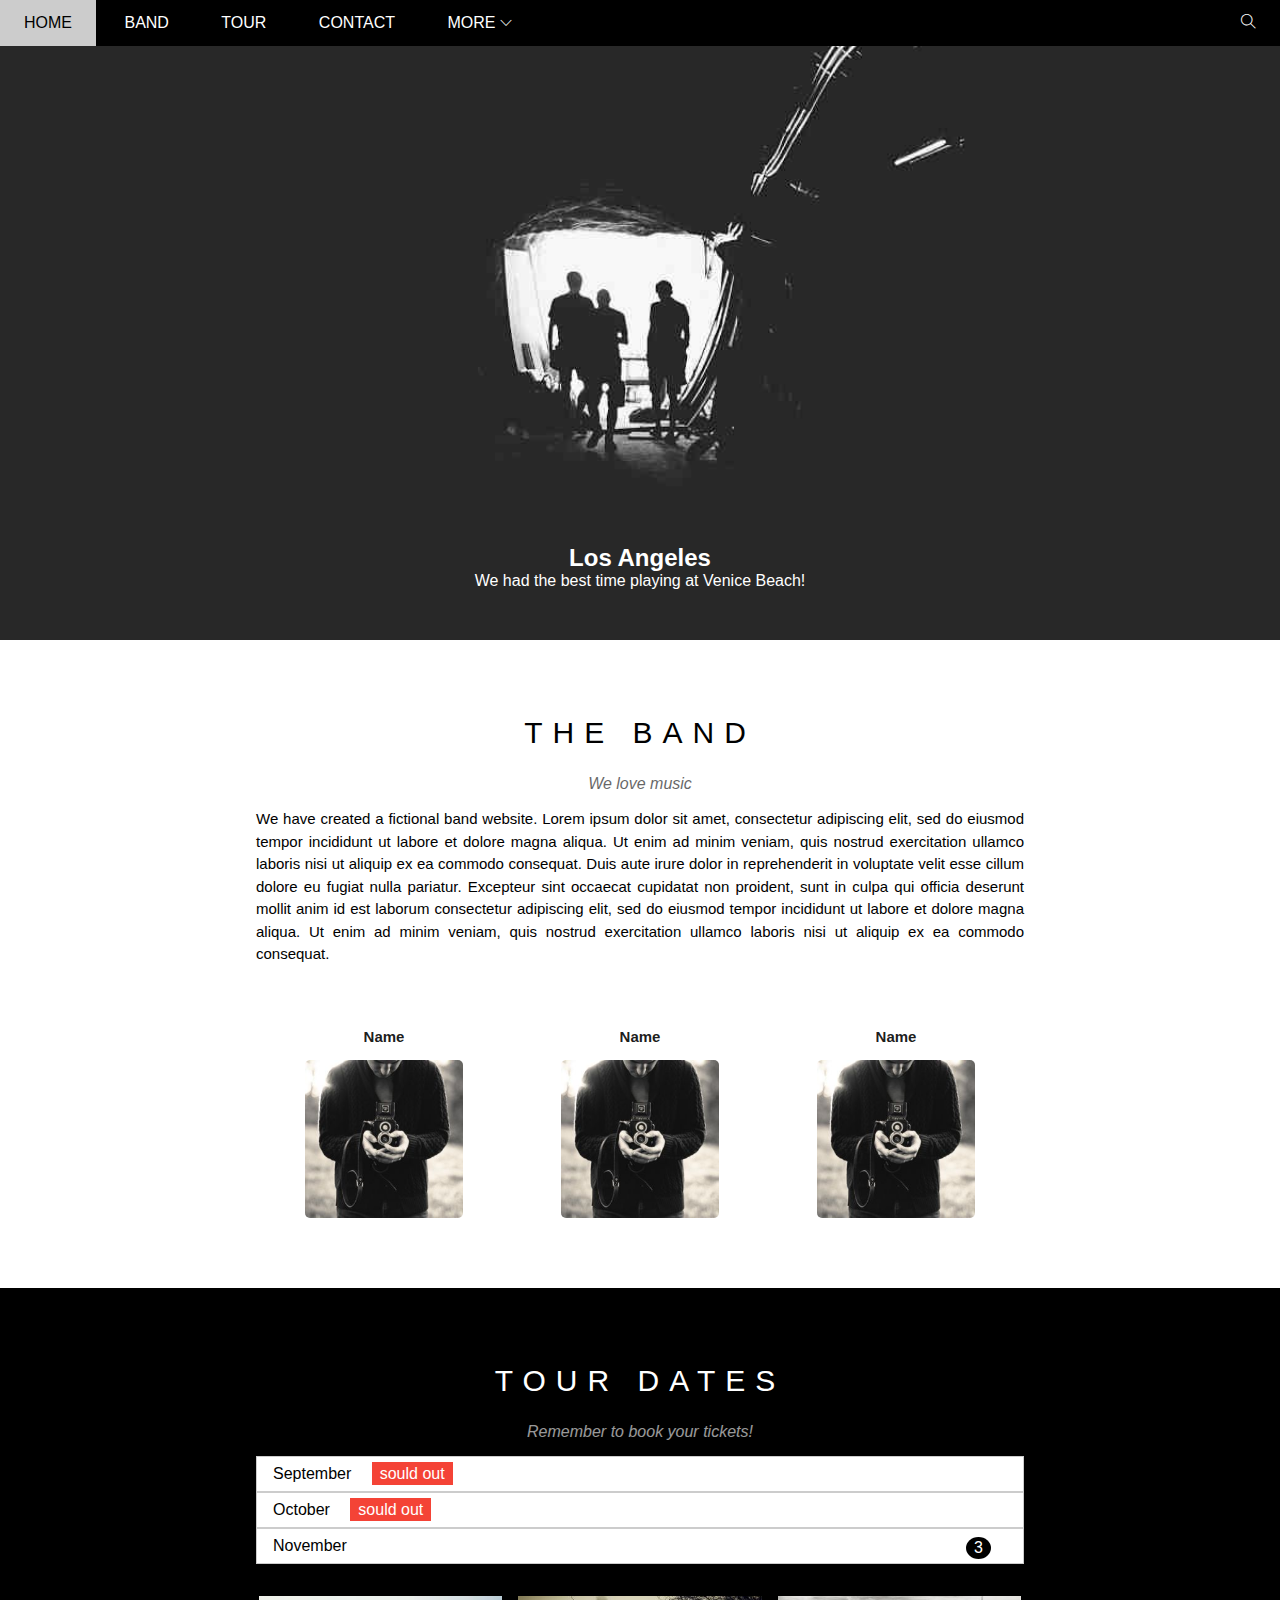
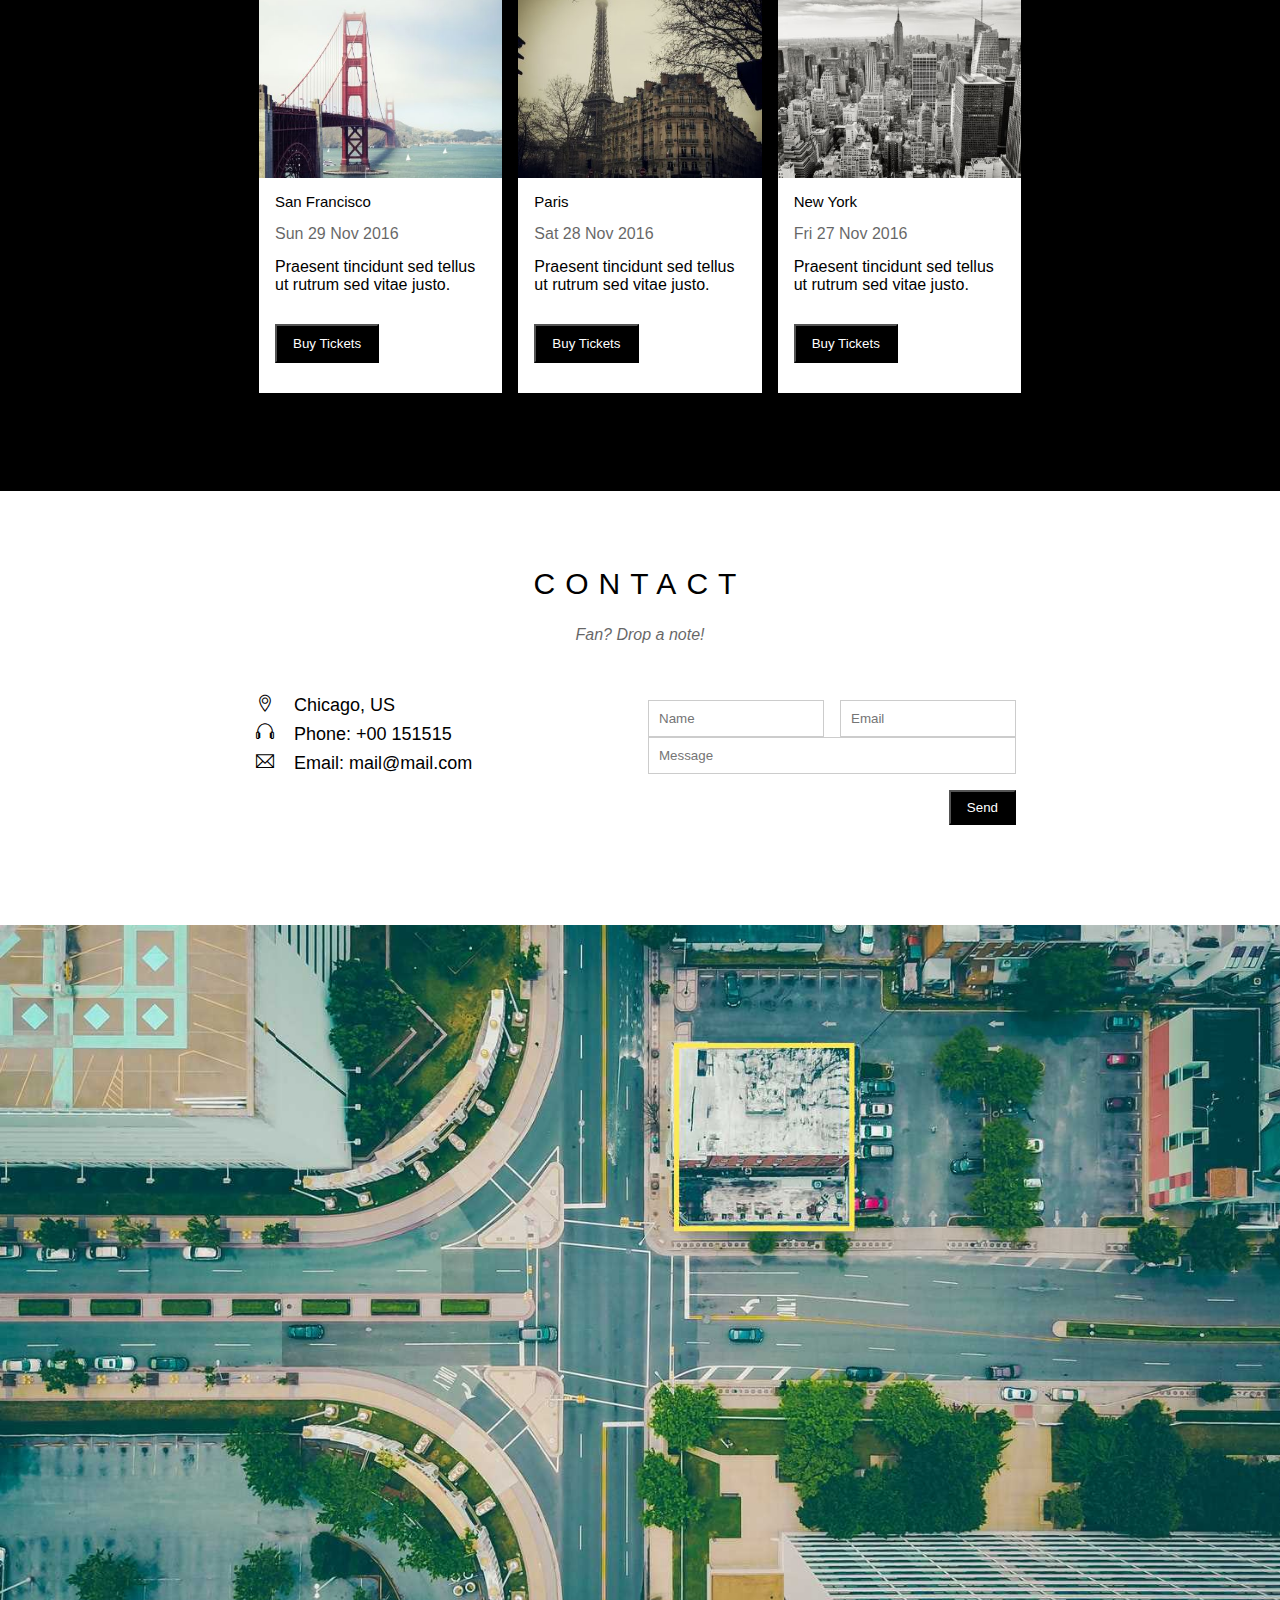
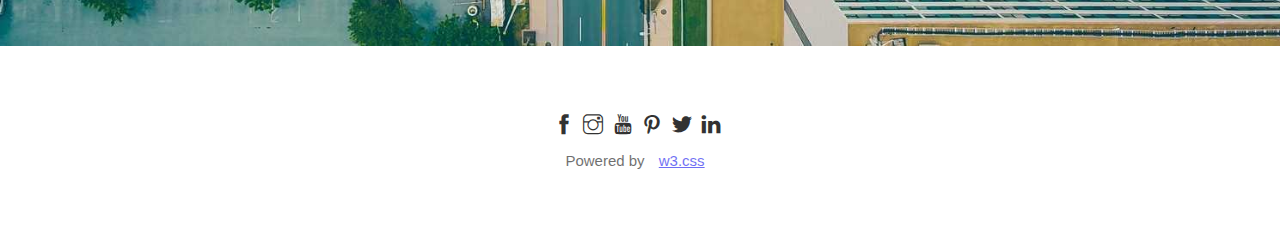
<file: open.html>
<!DOCTYPE html>
<html>
    <head>
        <title>The band</title>
        <meta charset="utf-8">
        <meta name="viewport" content="width=device-wisth, initial-scale=1.0">
        <link rel="stylesheet" href="./upload/themi-icon/themify-icons/themify-icons.css">
        <link rel="stylesheet" href="./upload/css/upload.css">
        <link rel="stylesheet" href="upload/css/responsive.css">
    </head>

    <body>
        <div id="main">
            <div id="header">
                <ul id="nav">
                    <li><a href="#">Home</a></li>
                    <li><a href="#band">Band</a></li>
                    <li><a href="#tour">Tour</a></li>
                    <li><a href="#contact">Contact</a></li>
                    <li><a href="#">
                        More
                        <i class="down-icon ti-angle-down"></i>
                    </a>
                        <ul class="subnav">
                            <li><a href="#">Merchadise</a></li>
                            <li><a href="#">Extras</a></li>
                            <li><a href="#">Media</a></li>
                        </ul>
                    </li>
                </ul>

                <div class="search">
                    <i class="search-icon ti-search"></i>
                </div>
                <div id="mobile-menu" class="mobile">
                    <i class="menu-icon ti-menu"></i>
                </div>
                
            </div>

            <div id="slider">
                <div class="slider-one">
                    <h2 class="text-one">Los Angeles</h2>
                    <p class="text-two">We had the best time playing at Venice Beach!</p>
                </div>
            </div>

            <div id="content">
                <div id="band" class="content-main">
                     <h2 class="content-one">THE BAND</h2>
                     <p class="content-two">We love music</p>
                    <p class="content-text-"> We have created a fictional band website. Lorem ipsum dolor sit amet, consectetur adipiscing elit, sed do eiusmod tempor incididunt ut labore et dolore magna aliqua. Ut enim ad minim veniam, quis nostrud exercitation ullamco laboris nisi ut aliquip ex ea commodo consequat. Duis aute irure dolor in reprehenderit in voluptate velit esse cillum dolore eu fugiat nulla pariatur. Excepteur sint occaecat cupidatat non proident, sunt in culpa qui officia deserunt mollit anim id est laborum consectetur adipiscing elit, sed do eiusmod tempor incididunt ut labore et dolore magna aliqua. Ut enim ad minim veniam, quis nostrud exercitation ullamco laboris nisi ut aliquip ex ea commodo consequat.</p>

                    <div class="content-member">
                        <div class="content-name">
                            <h2 class="content-text">Name</h2>
                            <img class="name" src="./upload/img/member/member1.jpg" alt="Name">
                        </div>
                        <div class="content-name">
                            <h2 class="content-text">Name</h2>
                            <img class="name" src="./upload/img/member/member1.jpg" alt="Name">
                        </div>
                        <div class="content-name">
                            <h2 class="content-text">Name</h2>
                            <img class="name" src="./upload/img/member/member1.jpg" alt="Name">
                        </div>
                        <div class="clear"></div>
                    </div>
                    
                </div>

                <div class="tour-date">
                    <div id="tour" class="content-main">
                        <h2 class="content-one text-color">TOUR DATES</h2>
                        <p class="content-two text-color">Remember to book your tickets!</p>
                        <ul class="table">
                            <li class="table-text">September <span class="sould">sould out</span> </li> 
                            <li class="table-text">October <span class="sould">sould out</span></li>
                            <li class="table-text">November <span class="number">3</span></li>
                        </ul>
                        <div class="plance">
                            <div class="plance-one">
                                <img class="plance-img" src="./upload/img/tour/newyork.jpg" alt="New York">
                                <div class="nav-plance">
                                    <h2 class="time">New York</h2>
                                    <p class="text-time">Fri 27 Nov 2016</p>
                                    <p class="text-time-one">Praesent tincidunt sed tellus ut rutrum sed vitae justo.</p>
                                    <button class="js-buy-ticket buy-tickets">Buy Tickets</button>
                                </div>
                            </div>
                            <div class="plance-one">
                                <img class="plance-img"  src="./upload/img/tour/paris.jpg" alt="New York">
                                <div class="nav-plance">
                                    <h2 class="time">Paris</h2>
                                    <p class="text-time">Sat 28 Nov 2016</p>
                                    <p class="text-time-one">Praesent tincidunt sed tellus ut rutrum sed vitae justo.</p>
                                    <button class="js-buy-ticket buy-tickets">Buy Tickets</button>
                                </div>
                            </div>
                            <div class="plance-one">
                                <img class="plance-img"  src="./upload/img/tour/sanfran.jpg" alt="New York">
                                <div class="nav-plance">
                                    <h2 class="time">San Francisco</h2>
                                    <p class="text-time">Sun 29 Nov 2016</p>
                                    <p class="text-time-one">Praesent tincidunt sed tellus ut rutrum sed vitae justo.</p>
                                    <button class="js-buy-ticket buy-tickets">Buy Tickets</button>
                                </div>
                            </div>
                            <div class="clear"></div>
                        </div>
                     </div>
                </div>

                <div id="contact" class="content-main">
                    <h2 class="content-one">CONTACT</h2>
                    <p class="content-two">Fan? Drop a note!</p>
                   <div class="subnav-content">
                       <div class="contact">
                           <ul class="text-contact"> 
                               <li> 
                                   <i class="loc-icon ti-location-pin"></i>
                                   Chicago, US
                                </li>
                                <li> 
                                    <i class="phone-icon ti-headphone"></i>
                                    Phone: +00 151515
                                 </li>
                                 <li> 
                                    <i class="icon-mail ti-email"></i>
                                    Email: mail@mail.com
                                 </li>
                           </ul>
                           <div class="type-one col col-haid">
                               <form action="">
                                   <div class="row">
                                        <div class="col col-haid">
                                            <input type="text" required class="type" placeholder="Name" name="" id="">
                                        </div>
                                        <div class="col col-haid">
                                            <input type="email" required class="type" placeholder="Email" name="" id="">
                                        </div>
                                        <div class="clear"></div>
                                   </div>
                                   <div class="type--">
                                        <div class="col-full">
                                            <input type="message" required class="type" placeholder="Message" name="" id="">
                                        </div>
                                   </div>
                                   <input class="type-two" type="submit" value="Send">
                               </form>
                           </div>
                       </div>
                   </div>
                 </div>
                 <img src="./upload/img/map/map1.jpg" alt="" class="map">
            </div>

            <div id="footer">
                <div class="footer-icon">
                    <i class="icon-face ti-facebook"></i>
                    <i class="icon-face ti-instagram"></i>
                    <i class="icon-face ti-youtube"></i>
                    <i class="icon-face ti-pinterest"></i>
                    <i class="icon-face ti-twitter-alt"></i>
                    <i class="icon-face ti-linkedin"></i>
                </div>
                <div class="text-footer">
                    <p >Powered by <a class="text-footer-1"  href="#">w3.css</a></p>
                </div>
            </div>
        </div>
        <div class="modal">
            <div class="modal-content js-modal-content">
                <div class="modal-close js-modal-close">
                    <i class="ti-close"></i>
                </div>
                <div class="modal-header">
                    <i class="icon-bag ti-bag">   Tickets</i>
                </div>

                <div class="modal-body">
                    <label class="modal-lab" for="">
                        <i class="icon-car ti-shopping-cart">
                            Tickets, $15 per person
                        </i>
                    </label>
                    <input  type="text" name="" placeholder="How many ?" class="text-body">
                    <label  for="">
                        <i class="icon-use ti-user">
                            Send To
                        </i>
                    </label>
                    <input  type="email" name="" placeholder="Enter email" class="text-body">
                    <button class="pay">PAY 
                        <i class="ti-check"></i>
                    </button>
                   <div class="need">
                       <p>Need <a href="">help</a></p>
                   </div>
                </div>
            </div>
        </div>

        <script>
            const buyBtns = document.querySelectorAll('.js-buy-ticket ')
            const modal = document.querySelector('.modal')
            const modalcontent = document.querySelector('.js-modal-content')
            const modalclose = document.querySelector('.js-modal-close')

            //Hàm hiển thị mua vé thêm open//
            function showBuytickets () {
                modal.classList.add('open')
            }
            // Hàm gỡ bỏ open//
            function hidebuyticket () {
                modal.classList.remove('open')
            }
            //Hàm lặp và nghe click//
            for (const buyBtn of buyBtns) {
                buyBtn.addEventListener('click', showBuytickets)
            }
            //Nghe hành vi click vào nút close//
            modalclose.addEventListener('click',hidebuyticket )

            modal.addEventListener('click', hidebuyticket)
            //Tắt hành vi nổi bọt từ thử modal content//
            modalcontent.addEventListener('click', function (event) {
                event.stopPropagation()
            })
        </script>
        <script>
            var header = document.getElementById('header');
            var moblieMenu = document.getElementById('mobile-menu');
            var headerHi = header.clientHeight;

            // Đóng mở menu//
            moblieMenu.onclick = function(){
               var isClose = header.clientHeight === headerHi;
               if (isClose) {
                   header.style.height = 'auto';
               } else {
                   header.style.height = null;
               }
            }

            //Tự động đóng khi chọn menu//
            var menuTems = document.querySelectorAll('#nav li a[href*="#"]');
            for (var i = 0; i < menuTems.length; i++) {
                var menuTem = menuTems[i];
               

                menuTem.onclick = function( event) {
                    var isParen = this.nextElementSibling && this.nextElementSibling.classList.contains('subnav');
                    if (!isParen) {
                        header.style.height = null;
                    } else {
                        event.prevenDefault();
                    }
                    
                }
            }
            

        </script>
    </body>
</html>
</file>
<file: upload/themi-icon/themify-icons/themify-icons.css>
@font-face {
	font-family: 'themify';
	src:url('fonts/themify.eot?-fvbane');
	src:url('fonts/themify.eot?#iefix-fvbane') format('embedded-opentype'),
		url('fonts/themify.woff?-fvbane') format('woff'),
		url('fonts/themify.ttf?-fvbane') format('truetype'),
		url('fonts/themify.svg?-fvbane#themify') format('svg');
	font-weight: normal;
	font-style: normal;
}

[class^="ti-"], [class*=" ti-"] {
	font-family: 'themify';
	speak: none;
	font-style: normal;
	font-weight: normal;
	font-variant: normal;
	text-transform: none;
	line-height: 1;

	/* Better Font Rendering =========== */
	-webkit-font-smoothing: antialiased;
	-moz-osx-font-smoothing: grayscale;
}

.ti-wand:before {
	content: "\e600";
}
.ti-volume:before {
	content: "\e601";
}
.ti-user:before {
	content: "\e602";
}
.ti-unlock:before {
	content: "\e603";
}
.ti-unlink:before {
	content: "\e604";
}
.ti-trash:before {
	content: "\e605";
}
.ti-thought:before {
	content: "\e606";
}
.ti-target:before {
	content: "\e607";
}
.ti-tag:before {
	content: "\e608";
}
.ti-tablet:before {
	content: "\e609";
}
.ti-star:before {
	content: "\e60a";
}
.ti-spray:before {
	content: "\e60b";
}
.ti-signal:before {
	content: "\e60c";
}
.ti-shopping-cart:before {
	content: "\e60d";
}
.ti-shopping-cart-full:before {
	content: "\e60e";
}
.ti-settings:before {
	content: "\e60f";
}
.ti-search:before {
	content: "\e610";
}
.ti-zoom-in:before {
	content: "\e611";
}
.ti-zoom-out:before {
	content: "\e612";
}
.ti-cut:before {
	content: "\e613";
}
.ti-ruler:before {
	content: "\e614";
}
.ti-ruler-pencil:before {
	content: "\e615";
}
.ti-ruler-alt:before {
	content: "\e616";
}
.ti-bookmark:before {
	content: "\e617";
}
.ti-bookmark-alt:before {
	content: "\e618";
}
.ti-reload:before {
	content: "\e619";
}
.ti-plus:before {
	content: "\e61a";
}
.ti-pin:before {
	content: "\e61b";
}
.ti-pencil:before {
	content: "\e61c";
}
.ti-pencil-alt:before {
	content: "\e61d";
}
.ti-paint-roller:before {
	content: "\e61e";
}
.ti-paint-bucket:before {
	content: "\e61f";
}
.ti-na:before {
	content: "\e620";
}
.ti-mobile:before {
	content: "\e621";
}
.ti-minus:before {
	content: "\e622";
}
.ti-medall:before {
	content: "\e623";
}
.ti-medall-alt:before {
	content: "\e624";
}
.ti-marker:before {
	content: "\e625";
}
.ti-marker-alt:before {
	content: "\e626";
}
.ti-arrow-up:before {
	content: "\e627";
}
.ti-arrow-right:before {
	content: "\e628";
}
.ti-arrow-left:before {
	content: "\e629";
}
.ti-arrow-down:before {
	content: "\e62a";
}
.ti-lock:before {
	content: "\e62b";
}
.ti-location-arrow:before {
	content: "\e62c";
}
.ti-link:before {
	content: "\e62d";
}
.ti-layout:before {
	content: "\e62e";
}
.ti-layers:before {
	content: "\e62f";
}
.ti-layers-alt:before {
	content: "\e630";
}
.ti-key:before {
	content: "\e631";
}
.ti-import:before {
	content: "\e632";
}
.ti-image:before {
	content: "\e633";
}
.ti-heart:before {
	content: "\e634";
}
.ti-heart-broken:before {
	content: "\e635";
}
.ti-hand-stop:before {
	content: "\e636";
}
.ti-hand-open:before {
	content: "\e637";
}
.ti-hand-drag:before {
	content: "\e638";
}
.ti-folder:before {
	content: "\e639";
}
.ti-flag:before {
	content: "\e63a";
}
.ti-flag-alt:before {
	content: "\e63b";
}
.ti-flag-alt-2:before {
	content: "\e63c";
}
.ti-eye:before {
	content: "\e63d";
}
.ti-export:before {
	content: "\e63e";
}
.ti-exchange-vertical:before {
	content: "\e63f";
}
.ti-desktop:before {
	content: "\e640";
}
.ti-cup:before {
	content: "\e641";
}
.ti-crown:before {
	content: "\e642";
}
.ti-comments:before {
	content: "\e643";
}
.ti-comment:before {
	content: "\e644";
}
.ti-comment-alt:before {
	content: "\e645";
}
.ti-close:before {
	content: "\e646";
}
.ti-clip:before {
	content: "\e647";
}
.ti-angle-up:before {
	content: "\e648";
}
.ti-angle-right:before {
	content: "\e649";
}
.ti-angle-left:before {
	content: "\e64a";
}
.ti-angle-down:before {
	content: "\e64b";
}
.ti-check:before {
	content: "\e64c";
}
.ti-check-box:before {
	content: "\e64d";
}
.ti-camera:before {
	content: "\e64e";
}
.ti-announcement:before {
	content: "\e64f";
}
.ti-brush:before {
	content: "\e650";
}
.ti-briefcase:before {
	content: "\e651";
}
.ti-bolt:before {
	content: "\e652";
}
.ti-bolt-alt:before {
	content: "\e653";
}
.ti-blackboard:before {
	content: "\e654";
}
.ti-bag:before {
	content: "\e655";
}
.ti-move:before {
	content: "\e656";
}
.ti-arrows-vertical:before {
	content: "\e657";
}
.ti-arrows-horizontal:before {
	content: "\e658";
}
.ti-fullscreen:before {
	content: "\e659";
}
.ti-arrow-top-right:before {
	content: "\e65a";
}
.ti-arrow-top-left:before {
	content: "\e65b";
}
.ti-arrow-circle-up:before {
	content: "\e65c";
}
.ti-arrow-circle-right:before {
	content: "\e65d";
}
.ti-arrow-circle-left:before {
	content: "\e65e";
}
.ti-arrow-circle-down:before {
	content: "\e65f";
}
.ti-angle-double-up:before {
	content: "\e660";
}
.ti-angle-double-right:before {
	content: "\e661";
}
.ti-angle-double-left:before {
	content: "\e662";
}
.ti-angle-double-down:before {
	content: "\e663";
}
.ti-zip:before {
	content: "\e664";
}
.ti-world:before {
	content: "\e665";
}
.ti-wheelchair:before {
	content: "\e666";
}
.ti-view-list:before {
	content: "\e667";
}
.ti-view-list-alt:before {
	content: "\e668";
}
.ti-view-grid:before {
	content: "\e669";
}
.ti-uppercase:before {
	content: "\e66a";
}
.ti-upload:before {
	content: "\e66b";
}
.ti-underline:before {
	content: "\e66c";
}
.ti-truck:before {
	content: "\e66d";
}
.ti-timer:before {
	content: "\e66e";
}
.ti-ticket:before {
	content: "\e66f";
}
.ti-thumb-up:before {
	content: "\e670";
}
.ti-thumb-down:before {
	content: "\e671";
}
.ti-text:before {
	content: "\e672";
}
.ti-stats-up:before {
	content: "\e673";
}
.ti-stats-down:before {
	content: "\e674";
}
.ti-split-v:before {
	content: "\e675";
}
.ti-split-h:before {
	content: "\e676";
}
.ti-smallcap:before {
	content: "\e677";
}
.ti-shine:before {
	content: "\e678";
}
.ti-shift-right:before {
	content: "\e679";
}
.ti-shift-left:before {
	content: "\e67a";
}
.ti-shield:before {
	content: "\e67b";
}
.ti-notepad:before {
	content: "\e67c";
}
.ti-server:before {
	content: "\e67d";
}
.ti-quote-right:before {
	content: "\e67e";
}
.ti-quote-left:before {
	content: "\e67f";
}
.ti-pulse:before {
	content: "\e680";
}
.ti-printer:before {
	content: "\e681";
}
.ti-power-off:before {
	content: "\e682";
}
.ti-plug:before {
	content: "\e683";
}
.ti-pie-chart:before {
	content: "\e684";
}
.ti-paragraph:before {
	content: "\e685";
}
.ti-panel:before {
	content: "\e686";
}
.ti-package:before {
	content: "\e687";
}
.ti-music:before {
	content: "\e688";
}
.ti-music-alt:before {
	content: "\e689";
}
.ti-mouse:before {
	content: "\e68a";
}
.ti-mouse-alt:before {
	content: "\e68b";
}
.ti-money:before {
	content: "\e68c";
}
.ti-microphone:before {
	content: "\e68d";
}
.ti-menu:before {
	content: "\e68e";
}
.ti-menu-alt:before {
	content: "\e68f";
}
.ti-map:before {
	content: "\e690";
}
.ti-map-alt:before {
	content: "\e691";
}
.ti-loop:before {
	content: "\e692";
}
.ti-location-pin:before {
	content: "\e693";
}
.ti-list:before {
	content: "\e694";
}
.ti-light-bulb:before {
	content: "\e695";
}
.ti-Italic:before {
	content: "\e696";
}
.ti-info:before {
	content: "\e697";
}
.ti-infinite:before {
	content: "\e698";
}
.ti-id-badge:before {
	content: "\e699";
}
.ti-hummer:before {
	content: "\e69a";
}
.ti-home:before {
	content: "\e69b";
}
.ti-help:before {
	content: "\e69c";
}
.ti-headphone:before {
	content: "\e69d";
}
.ti-harddrives:before {
	content: "\e69e";
}
.ti-harddrive:before {
	content: "\e69f";
}
.ti-gift:before {
	content: "\e6a0";
}
.ti-game:before {
	content: "\e6a1";
}
.ti-filter:before {
	content: "\e6a2";
}
.ti-files:before {
	content: "\e6a3";
}
.ti-file:before {
	content: "\e6a4";
}
.ti-eraser:before {
	content: "\e6a5";
}
.ti-envelope:before {
	content: "\e6a6";
}
.ti-download:before {
	content: "\e6a7";
}
.ti-direction:before {
	content: "\e6a8";
}
.ti-direction-alt:before {
	content: "\e6a9";
}
.ti-dashboard:before {
	content: "\e6aa";
}
.ti-control-stop:before {
	content: "\e6ab";
}
.ti-control-shuffle:before {
	content: "\e6ac";
}
.ti-control-play:before {
	content: "\e6ad";
}
.ti-control-pause:before {
	content: "\e6ae";
}
.ti-control-forward:before {
	content: "\e6af";
}
.ti-control-backward:before {
	content: "\e6b0";
}
.ti-cloud:before {
	content: "\e6b1";
}
.ti-cloud-up:before {
	content: "\e6b2";
}
.ti-cloud-down:before {
	content: "\e6b3";
}
.ti-clipboard:before {
	content: "\e6b4";
}
.ti-car:before {
	content: "\e6b5";
}
.ti-calendar:before {
	content: "\e6b6";
}
.ti-book:before {
	content: "\e6b7";
}
.ti-bell:before {
	content: "\e6b8";
}
.ti-basketball:before {
	content: "\e6b9";
}
.ti-bar-chart:before {
	content: "\e6ba";
}
.ti-bar-chart-alt:before {
	content: "\e6bb";
}
.ti-back-right:before {
	content: "\e6bc";
}
.ti-back-left:before {
	content: "\e6bd";
}
.ti-arrows-corner:before {
	content: "\e6be";
}
.ti-archive:before {
	content: "\e6bf";
}
.ti-anchor:before {
	content: "\e6c0";
}
.ti-align-right:before {
	content: "\e6c1";
}
.ti-align-left:before {
	content: "\e6c2";
}
.ti-align-justify:before {
	content: "\e6c3";
}
.ti-align-center:before {
	content: "\e6c4";
}
.ti-alert:before {
	content: "\e6c5";
}
.ti-alarm-clock:before {
	content: "\e6c6";
}
.ti-agenda:before {
	content: "\e6c7";
}
.ti-write:before {
	content: "\e6c8";
}
.ti-window:before {
	content: "\e6c9";
}
.ti-widgetized:before {
	content: "\e6ca";
}
.ti-widget:before {
	content: "\e6cb";
}
.ti-widget-alt:before {
	content: "\e6cc";
}
.ti-wallet:before {
	content: "\e6cd";
}
.ti-video-clapper:before {
	content: "\e6ce";
}
.ti-video-camera:before {
	content: "\e6cf";
}
.ti-vector:before {
	content: "\e6d0";
}
.ti-themify-logo:before {
	content: "\e6d1";
}
.ti-themify-favicon:before {
	content: "\e6d2";
}
.ti-themify-favicon-alt:before {
	content: "\e6d3";
}
.ti-support:before {
	content: "\e6d4";
}
.ti-stamp:before {
	content: "\e6d5";
}
.ti-split-v-alt:before {
	content: "\e6d6";
}
.ti-slice:before {
	content: "\e6d7";
}
.ti-shortcode:before {
	content: "\e6d8";
}
.ti-shift-right-alt:before {
	content: "\e6d9";
}
.ti-shift-left-alt:before {
	content: "\e6da";
}
.ti-ruler-alt-2:before {
	content: "\e6db";
}
.ti-receipt:before {
	content: "\e6dc";
}
.ti-pin2:before {
	content: "\e6dd";
}
.ti-pin-alt:before {
	content: "\e6de";
}
.ti-pencil-alt2:before {
	content: "\e6df";
}
.ti-palette:before {
	content: "\e6e0";
}
.ti-more:before {
	content: "\e6e1";
}
.ti-more-alt:before {
	content: "\e6e2";
}
.ti-microphone-alt:before {
	content: "\e6e3";
}
.ti-magnet:before {
	content: "\e6e4";
}
.ti-line-double:before {
	content: "\e6e5";
}
.ti-line-dotted:before {
	content: "\e6e6";
}
.ti-line-dashed:before {
	content: "\e6e7";
}
.ti-layout-width-full:before {
	content: "\e6e8";
}
.ti-layout-width-default:before {
	content: "\e6e9";
}
.ti-layout-width-default-alt:before {
	content: "\e6ea";
}
.ti-layout-tab:before {
	content: "\e6eb";
}
.ti-layout-tab-window:before {
	content: "\e6ec";
}
.ti-layout-tab-v:before {
	content: "\e6ed";
}
.ti-layout-tab-min:before {
	content: "\e6ee";
}
.ti-layout-slider:before {
	content: "\e6ef";
}
.ti-layout-slider-alt:before {
	content: "\e6f0";
}
.ti-layout-sidebar-right:before {
	content: "\e6f1";
}
.ti-layout-sidebar-none:before {
	content: "\e6f2";
}
.ti-layout-sidebar-left:before {
	content: "\e6f3";
}
.ti-layout-placeholder:before {
	content: "\e6f4";
}
.ti-layout-menu:before {
	content: "\e6f5";
}
.ti-layout-menu-v:before {
	content: "\e6f6";
}
.ti-layout-menu-separated:before {
	content: "\e6f7";
}
.ti-layout-menu-full:before {
	content: "\e6f8";
}
.ti-layout-media-right-alt:before {
	content: "\e6f9";
}
.ti-layout-media-right:before {
	content: "\e6fa";
}
.ti-layout-media-overlay:before {
	content: "\e6fb";
}
.ti-layout-media-overlay-alt:before {
	content: "\e6fc";
}
.ti-layout-media-overlay-alt-2:before {
	content: "\e6fd";
}
.ti-layout-media-left-alt:before {
	content: "\e6fe";
}
.ti-layout-media-left:before {
	content: "\e6ff";
}
.ti-layout-media-center-alt:before {
	content: "\e700";
}
.ti-layout-media-center:before {
	content: "\e701";
}
.ti-layout-list-thumb:before {
	content: "\e702";
}
.ti-layout-list-thumb-alt:before {
	content: "\e703";
}
.ti-layout-list-post:before {
	content: "\e704";
}
.ti-layout-list-large-image:before {
	content: "\e705";
}
.ti-layout-line-solid:before {
	content: "\e706";
}
.ti-layout-grid4:before {
	content: "\e707";
}
.ti-layout-grid3:before {
	content: "\e708";
}
.ti-layout-grid2:before {
	content: "\e709";
}
.ti-layout-grid2-thumb:before {
	content: "\e70a";
}
.ti-layout-cta-right:before {
	content: "\e70b";
}
.ti-layout-cta-left:before {
	content: "\e70c";
}
.ti-layout-cta-center:before {
	content: "\e70d";
}
.ti-layout-cta-btn-right:before {
	content: "\e70e";
}
.ti-layout-cta-btn-left:before {
	content: "\e70f";
}
.ti-layout-column4:before {
	content: "\e710";
}
.ti-layout-column3:before {
	content: "\e711";
}
.ti-layout-column2:before {
	content: "\e712";
}
.ti-layout-accordion-separated:before {
	content: "\e713";
}
.ti-layout-accordion-merged:before {
	content: "\e714";
}
.ti-layout-accordion-list:before {
	content: "\e715";
}
.ti-ink-pen:before {
	content: "\e716";
}
.ti-info-alt:before {
	content: "\e717";
}
.ti-help-alt:before {
	content: "\e718";
}
.ti-headphone-alt:before {
	content: "\e719";
}
.ti-hand-point-up:before {
	content: "\e71a";
}
.ti-hand-point-right:before {
	content: "\e71b";
}
.ti-hand-point-left:before {
	content: "\e71c";
}
.ti-hand-point-down:before {
	content: "\e71d";
}
.ti-gallery:before {
	content: "\e71e";
}
.ti-face-smile:before {
	content: "\e71f";
}
.ti-face-sad:before {
	content: "\e720";
}
.ti-credit-card:before {
	content: "\e721";
}
.ti-control-skip-forward:before {
	content: "\e722";
}
.ti-control-skip-backward:before {
	content: "\e723";
}
.ti-control-record:before {
	content: "\e724";
}
.ti-control-eject:before {
	content: "\e725";
}
.ti-comments-smiley:before {
	content: "\e726";
}
.ti-brush-alt:before {
	content: "\e727";
}
.ti-youtube:before {
	content: "\e728";
}
.ti-vimeo:before {
	content: "\e729";
}
.ti-twitter:before {
	content: "\e72a";
}
.ti-time:before {
	content: "\e72b";
}
.ti-tumblr:before {
	content: "\e72c";
}
.ti-skype:before {
	content: "\e72d";
}
.ti-share:before {
	content: "\e72e";
}
.ti-share-alt:before {
	content: "\e72f";
}
.ti-rocket:before {
	content: "\e730";
}
.ti-pinterest:before {
	content: "\e731";
}
.ti-new-window:before {
	content: "\e732";
}
.ti-microsoft:before {
	content: "\e733";
}
.ti-list-ol:before {
	content: "\e734";
}
.ti-linkedin:before {
	content: "\e735";
}
.ti-layout-sidebar-2:before {
	content: "\e736";
}
.ti-layout-grid4-alt:before {
	content: "\e737";
}
.ti-layout-grid3-alt:before {
	content: "\e738";
}
.ti-layout-grid2-alt:before {
	content: "\e739";
}
.ti-layout-column4-alt:before {
	content: "\e73a";
}
.ti-layout-column3-alt:before {
	content: "\e73b";
}
.ti-layout-column2-alt:before {
	content: "\e73c";
}
.ti-instagram:before {
	content: "\e73d";
}
.ti-google:before {
	content: "\e73e";
}
.ti-github:before {
	content: "\e73f";
}
.ti-flickr:before {
	content: "\e740";
}
.ti-facebook:before {
	content: "\e741";
}
.ti-dropbox:before {
	content: "\e742";
}
.ti-dribbble:before {
	content: "\e743";
}
.ti-apple:before {
	content: "\e744";
}
.ti-android:before {
	content: "\e745";
}
.ti-save:before {
	content: "\e746";
}
.ti-save-alt:before {
	content: "\e747";
}
.ti-yahoo:before {
	content: "\e748";
}
.ti-wordpress:before {
	content: "\e749";
}
.ti-vimeo-alt:before {
	content: "\e74a";
}
.ti-twitter-alt:before {
	content: "\e74b";
}
.ti-tumblr-alt:before {
	content: "\e74c";
}
.ti-trello:before {
	content: "\e74d";
}
.ti-stack-overflow:before {
	content: "\e74e";
}
.ti-soundcloud:before {
	content: "\e74f";
}
.ti-sharethis:before {
	content: "\e750";
}
.ti-sharethis-alt:before {
	content: "\e751";
}
.ti-reddit:before {
	content: "\e752";
}
.ti-pinterest-alt:before {
	content: "\e753";
}
.ti-microsoft-alt:before {
	content: "\e754";
}
.ti-linux:before {
	content: "\e755";
}
.ti-jsfiddle:before {
	content: "\e756";
}
.ti-joomla:before {
	content: "\e757";
}
.ti-html5:before {
	content: "\e758";
}
.ti-flickr-alt:before {
	content: "\e759";
}
.ti-email:before {
	content: "\e75a";
}
.ti-drupal:before {
	content: "\e75b";
}
.ti-dropbox-alt:before {
	content: "\e75c";
}
.ti-css3:before {
	content: "\e75d";
}
.ti-rss:before {
	content: "\e75e";
}
.ti-rss-alt:before {
	content: "\e75f";
}
</file>
<file: upload/css/upload.css>
*{
    margin: 0;
    box-sizing: border-box;
    padding: 0;
}
html{
    scroll-behavior: smooth;
    font-family: Arial, Helvetica, sans-serif;
}
.text-color{
    color: #fff !important;
}
.clear{
    clear: both;
}
.col{
    float: left;
    padding-left: 8px;
    padding-right: 8px;
}
.col-haid{
    width: 50%;
}
.col-full{
    width: 100%;
}
.row{
    float:right ;
    margin-left: -8px;
    margin-right: -8px;
}
#main{

}
#header{
    position: fixed;
    top: 0;
    left: 0;
    right: 0;
    z-index: 1;
    
}
#nav{
    display: inline-block;
}
#header{
    background-color: #000;
    height: 46px;
}
#nav > li {
    display: inline-block;
}
#nav li {
    position: relative;
}
.subnav {
   display: none;
   position: absolute;
   background-color: #fff;
   min-width: 160px;
   box-shadow: 0 0 10px rgba(0, 0, 0, 0.6);
}
.subnav a{
    padding: 8 10px;
}
.subnav li{
    display: block;
}

.subnav li a {
    color: #000;
    line-height: 38px ;
}
#nav > li > a{
    color: #fff;
    text-transform: uppercase;
}
#nav li a {
    line-height: 46px;
    padding: 0 24px;
    text-decoration: none;
    display:  inline-block;
}
#nav > li:hover > a {
    background-color: #ccc;
    color: #000;
}
#nav li:hover {
    background-color: #ccc;
    color: #000;
}
#nav li:hover .subnav{
    display: block;
}
#nav .down-icon{
    font-size: 12px;
}
#header .mobile{
    position: absolute;
    top: 0;
    right: 0;
    display:none;

}
#header .mobile,
#header .search{
    float: right;
    padding: 0 24px;
    line-height: 46px;
}
#header .menu-icon,
#header .search-icon{
    color: #fff;
    font-size: 15px;
}
#header .search:hover{
    background-color: #f44336;
    cursor: pointer;
}
#header .mobile:hover {
    background-color: #ccc;
}
#header .mobile:hover .menu-icon{
    color: #000;
}

#slider{
    padding-top: 50%;
    background: url("../img/slider/slider1.jpg") top center /cover no-repeat;
    position: relative;
    
}
#slider .slider-one{
    position: absolute;
    bottom: 50px;
    color: #fff;
    text-align: center;
    width: 100%;
}
#content{
    
}
#content .content-main{
    padding: 66px 16px;
    width: 800px;
    max-width: 100%;
    margin-left: auto;
    margin-right: auto;
    
}
#content .content-one{
    text-align: center;
    padding: 10px 0;
    letter-spacing: 10px;
    font-weight: 500;
    font-size: 30px;
}
#content .content-two{
    text-align: center;
    margin: 15px 0;
    opacity: 0.6;
    font-style: italic;
}
#content .content-text-{
    text-align: justify;
    line-height: 1.5;
    font-size: 15px;
}
.content-member{
    padding-top: 47px;
}

.content-member .content-name {
    float: right;
    width: calc(100% / 3);
    text-align: center;
}
.content-member .name{
    width: 158px;
    border-radius: 5px;
}
  
.content-member .content-text{
    margin: 15px 0;
    font-size: 15px;
    color: rgba(0, 0, 0, 0.9);
}
.tour-date{
    background-color: #000;
}
.tour-date .table{
    background-color: #fff;
    color: #000;
    list-style-type: none;
}
.tour-date .table .table-text{
    
}
.tour-date li{
    border: 1px solid #ccc;
    padding: 8px 16px;
}
.tour-date .sould{
    background-color:#f44336;
    color: #fff;
    margin-left: 16px;
    padding: 3px 8px;
}
.table-text .number{
    float: right;
    margin-right: 16px;
    background-color: #000;
    color: #fff;
    border-radius: 50%;
    padding: 2px 8px;
}
.plance{
    padding: 32px 8px;
    margin-left: -13px;
    margin-right: -13px;
}
.plance-one{
    width: 33.3333%;
    float: right;
    padding: 0 8px;
}
.plance-one .plance-img:hover{
    opacity: 0.6;
}
.plance-img{
    width: 100%;
    display: block;
}
.nav-plance{
    background-color: #fff;
    color: #000;
    padding: 15px 16px;
}
.time{
    color: #000;
    font-weight: 500;
    font-size: 15px;
}
.text-time{
    margin: 15px 0;
    opacity: 0.6;
}
.nav-plance .text-time-one{
    margin: 15px 0;
}
.buy-tickets:hover{
    background-color: #ccc;
    color: #000;
}
.buy-tickets{
    background-color: #000;
    text-decoration: none;
    color: #fff;
    padding: 10px 16px;
    margin: 15px 0;
}
.contact{
    padding: 32px 0;
}
.text-contact{
    list-style-type: none;
    color: #000;
    font-size: 18px;
    line-height: 1.6;
    display: inline-block;
}
.loc-icon, .phone-icon, .icon-mail{
    padding-right: 15px;

}
.type-one{
    float: right;
}
.type{
    padding: 10px;
    width: 100%;
    border: 1px solid #ccc;
}
.type--{
    margin-top: 9px !important;
}
.type-two{
    margin: 16px 0;
    float: right;
    padding: 8px 16px;
    background-color: #000;
    color: #fff;
}
.type-two:hover{
    background-color: #ccc;
    color: #000;
    cursor: pointer;
    border: none;
}
.map{
    width: 100%;
    margin-top: 50px;
}
#footer{
    padding: 64px 16px;
    text-align: center;
    opacity: 0.8;

}
#footer .footer-icon{
    color: #000;
}
.icon-face{
    font-size: 20px;
    letter-spacing: 5px;
}
.text-footer{
    font-size: 15px;
    margin: 15px 0;
    opacity: 0.7;
}
.text-footer-1{
    padding: 15px 10px;
}
#footer .icon-face:hover{
    opacity: 0.6;
}
.modal{
    position: fixed;
    top: 0;
    left: 0;
    right: 0;
    bottom: 0;
    background-color: rgba(0, 0, 0, 0.4);
    display: flex;
    align-items: center;
    justify-content: center;
    
    display: none;
}
.modal.open{
    display: flex;
}
.modal-content{
    background-color: #fff;
    width: 900px;
    animation: anime ease 0.6s;
}
.modal-header{
    padding: 32px 16px;
    display: flex;
    align-items: center;
    justify-content: center;
    font-size: 30px;
    background-color: #009688;
    color: #fff;
    position: relative;
    height: 130px;
    letter-spacing: 5px;
}
.modal-content .modal-close{
    position: absolute;
    z-index: 1;
   color: #fff;
   padding: 9px 16px;
}
.modal-content .modal-close:hover{
    background-color: #ccc;
    color: #000;
    cursor: pointer;
}
.icon-bag{
    padding-right: 10px;
}
.modal-body{
    padding: 16px;
}
.modal-lab{
    display: block;
    margin-bottom: 30px;
    font-size: 15px;
    
}
.text-body{
    padding: 10px;
    display: block;
    width: 100%;
    border: 1px solid #ccc ;
    font-size: 15px;
    margin-top: 20px;
    margin-bottom: 30px;
}
.icon-use{
    margin: 15px 0;
}
.pay{
    width: 100%;
    
    padding: 16px;
    background-color: #009688 ;
    border: none;
    color: #fff;
    font-size: 15px;
}
.pay:hover{
    background-color: #ccc;
    color: #000;
    cursor: pointer;
    border: none;
}
.need{
    float: right;
    margin: 32px 0;
}

@keyframes anime {
    from{
        transform: translateY(-150px);
        opacity: 0;
    }
    to{
        transform: translateY(0);
        opacity: 1;
    }
}
</file>
<file: upload/css/responsive.css>
/* PC máy tính */
@media (min-width:1024px){

}

/* Tablet Máy tính bảng */
@media (min-width:740px) and (max-width: 1023px){
    .modal-content{
        margin-top: -50%;
    }
    #footer .footer-icon .icon-face {
        padding: 0 8px;
        font-size: 32px;
    }
    .text-contact{
        line-height: 2.0;
    }
}

/* Tablet và Mobile */
@media (max-width:1023px) {
    .buy-tickets{
        padding: 14px 16px;
    }
    .type {
        padding: 14px;
    }
}
/* Mobile điện thoại */
@media (max-width:740px){
    #nav > li:first-child{
        display:inline-block;
    }
    .subnav {
        position: initial;
        background-color: #333;
    }
    #nav li a {
        padding: 1px 24px;
    }
    .subnav li {
        padding: 2px 20px;
    }
    .subnav li a{
        color: #fff;
        
    }
    #nav {
        display:block;
    }
    #nav > li {
        display: block;
    }
    #header{
        overflow: hidden;
    }
    #header .search{
        display:none;
    }
    #header .mobile{
        display:block;
    }
    .content-member .content-name{
        width: 100%;
    }
    .content-member .name {
        margin-bottom: 16px;
        width: 60%;
    }
    .plance-one{
        width: 100%;
        padding: 15px 8px;
    }
    .modal.open{
        padding: 0 8px;
    }
    .col-haid{
        width: 100%;
        margin-bottom: 10px;
    }
    .contact{
        padding-bottom: 16px;
    }
    .type-two{
        width: 100% !important;
    }
    .buy-tickets{
        width: 100% !important;
    }
}
</file>
<file: upload/themi-icon/themify-icons/demo-files/demo.css>
body {
	font: normal 1em/1.5em Arial, Helvetica, sans-serif;
	max-width: 90%;
	margin: 30px auto 0;
}
h1, h3 {
	font-weight: normal;
}
h3 {
	font-size: 1.4;
	text-transform: uppercase;
	letter-spacing: 1px;
}

.icon-section {
	margin: 0 0 3em;
	clear: both;
	overflow: hidden;
}
.icon-container {
	width: 240px; 
	padding: .7em 0;
	float: left; 
	position: relative;
	text-align: left;
}
.icon-container [class^="ti-"], 
.icon-container [class*=" ti-"] {
	color: #000;
	position: absolute;
	margin-top: 3px;
	transition: .3s;
}
.icon-container:hover [class^="ti-"],
.icon-container:hover [class*=" ti-"] {
	font-size: 2.2em;
	margin-top: -5px;
}
.icon-container:hover .icon-name {
	color: #000;
}
.icon-name {
	color: #aaa;
	margin-left: 35px;
	font-size: .8em;
	transition: .3s;
}
.icon-container:hover .icon-name {
	margin-left: 45px;
}
</file>
<file: upload/themi-icon/themify-icons/ie7/ie7.css>
.ti-wand {
	*zoom: expression(this.runtimeStyle['zoom'] = '1', this.innerHTML = '&#xe600;');
}
.ti-volume {
	*zoom: expression(this.runtimeStyle['zoom'] = '1', this.innerHTML = '&#xe601;');
}
.ti-user {
	*zoom: expression(this.runtimeStyle['zoom'] = '1', this.innerHTML = '&#xe602;');
}
.ti-unlock {
	*zoom: expression(this.runtimeStyle['zoom'] = '1', this.innerHTML = '&#xe603;');
}
.ti-unlink {
	*zoom: expression(this.runtimeStyle['zoom'] = '1', this.innerHTML = '&#xe604;');
}
.ti-trash {
	*zoom: expression(this.runtimeStyle['zoom'] = '1', this.innerHTML = '&#xe605;');
}
.ti-thought {
	*zoom: expression(this.runtimeStyle['zoom'] = '1', this.innerHTML = '&#xe606;');
}
.ti-target {
	*zoom: expression(this.runtimeStyle['zoom'] = '1', this.innerHTML = '&#xe607;');
}
.ti-tag {
	*zoom: expression(this.runtimeStyle['zoom'] = '1', this.innerHTML = '&#xe608;');
}
.ti-tablet {
	*zoom: expression(this.runtimeStyle['zoom'] = '1', this.innerHTML = '&#xe609;');
}
.ti-star {
	*zoom: expression(this.runtimeStyle['zoom'] = '1', this.innerHTML = '&#xe60a;');
}
.ti-spray {
	*zoom: expression(this.runtimeStyle['zoom'] = '1', this.innerHTML = '&#xe60b;');
}
.ti-signal {
	*zoom: expression(this.runtimeStyle['zoom'] = '1', this.innerHTML = '&#xe60c;');
}
.ti-shopping-cart {
	*zoom: expression(this.runtimeStyle['zoom'] = '1', this.innerHTML = '&#xe60d;');
}
.ti-shopping-cart-full {
	*zoom: expression(this.runtimeStyle['zoom'] = '1', this.innerHTML = '&#xe60e;');
}
.ti-settings {
	*zoom: expression(this.runtimeStyle['zoom'] = '1', this.innerHTML = '&#xe60f;');
}
.ti-search {
	*zoom: expression(this.runtimeStyle['zoom'] = '1', this.innerHTML = '&#xe610;');
}
.ti-zoom-in {
	*zoom: expression(this.runtimeStyle['zoom'] = '1', this.innerHTML = '&#xe611;');
}
.ti-zoom-out {
	*zoom: expression(this.runtimeStyle['zoom'] = '1', this.innerHTML = '&#xe612;');
}
.ti-cut {
	*zoom: expression(this.runtimeStyle['zoom'] = '1', this.innerHTML = '&#xe613;');
}
.ti-ruler {
	*zoom: expression(this.runtimeStyle['zoom'] = '1', this.innerHTML = '&#xe614;');
}
.ti-ruler-pencil {
	*zoom: expression(this.runtimeStyle['zoom'] = '1', this.innerHTML = '&#xe615;');
}
.ti-ruler-alt {
	*zoom: expression(this.runtimeStyle['zoom'] = '1', this.innerHTML = '&#xe616;');
}
.ti-bookmark {
	*zoom: expression(this.runtimeStyle['zoom'] = '1', this.innerHTML = '&#xe617;');
}
.ti-bookmark-alt {
	*zoom: expression(this.runtimeStyle['zoom'] = '1', this.innerHTML = '&#xe618;');
}
.ti-reload {
	*zoom: expression(this.runtimeStyle['zoom'] = '1', this.innerHTML = '&#xe619;');
}
.ti-plus {
	*zoom: expression(this.runtimeStyle['zoom'] = '1', this.innerHTML = '&#xe61a;');
}
.ti-pin {
	*zoom: expression(this.runtimeStyle['zoom'] = '1', this.innerHTML = '&#xe61b;');
}
.ti-pencil {
	*zoom: expression(this.runtimeStyle['zoom'] = '1', this.innerHTML = '&#xe61c;');
}
.ti-pencil-alt {
	*zoom: expression(this.runtimeStyle['zoom'] = '1', this.innerHTML = '&#xe61d;');
}
.ti-paint-roller {
	*zoom: expression(this.runtimeStyle['zoom'] = '1', this.innerHTML = '&#xe61e;');
}
.ti-paint-bucket {
	*zoom: expression(this.runtimeStyle['zoom'] = '1', this.innerHTML = '&#xe61f;');
}
.ti-na {
	*zoom: expression(this.runtimeStyle['zoom'] = '1', this.innerHTML = '&#xe620;');
}
.ti-mobile {
	*zoom: expression(this.runtimeStyle['zoom'] = '1', this.innerHTML = '&#xe621;');
}
.ti-minus {
	*zoom: expression(this.runtimeStyle['zoom'] = '1', this.innerHTML = '&#xe622;');
}
.ti-medall {
	*zoom: expression(this.runtimeStyle['zoom'] = '1', this.innerHTML = '&#xe623;');
}
.ti-medall-alt {
	*zoom: expression(this.runtimeStyle['zoom'] = '1', this.innerHTML = '&#xe624;');
}
.ti-marker {
	*zoom: expression(this.runtimeStyle['zoom'] = '1', this.innerHTML = '&#xe625;');
}
.ti-marker-alt {
	*zoom: expression(this.runtimeStyle['zoom'] = '1', this.innerHTML = '&#xe626;');
}
.ti-arrow-up {
	*zoom: expression(this.runtimeStyle['zoom'] = '1', this.innerHTML = '&#xe627;');
}
.ti-arrow-right {
	*zoom: expression(this.runtimeStyle['zoom'] = '1', this.innerHTML = '&#xe628;');
}
.ti-arrow-left {
	*zoom: expression(this.runtimeStyle['zoom'] = '1', this.innerHTML = '&#xe629;');
}
.ti-arrow-down {
	*zoom: expression(this.runtimeStyle['zoom'] = '1', this.innerHTML = '&#xe62a;');
}
.ti-lock {
	*zoom: expression(this.runtimeStyle['zoom'] = '1', this.innerHTML = '&#xe62b;');
}
.ti-location-arrow {
	*zoom: expression(this.runtimeStyle['zoom'] = '1', this.innerHTML = '&#xe62c;');
}
.ti-link {
	*zoom: expression(this.runtimeStyle['zoom'] = '1', this.innerHTML = '&#xe62d;');
}
.ti-layout {
	*zoom: expression(this.runtimeStyle['zoom'] = '1', this.innerHTML = '&#xe62e;');
}
.ti-layers {
	*zoom: expression(this.runtimeStyle['zoom'] = '1', this.innerHTML = '&#xe62f;');
}
.ti-layers-alt {
	*zoom: expression(this.runtimeStyle['zoom'] = '1', this.innerHTML = '&#xe630;');
}
.ti-key {
	*zoom: expression(this.runtimeStyle['zoom'] = '1', this.innerHTML = '&#xe631;');
}
.ti-import {
	*zoom: expression(this.runtimeStyle['zoom'] = '1', this.innerHTML = '&#xe632;');
}
.ti-image {
	*zoom: expression(this.runtimeStyle['zoom'] = '1', this.innerHTML = '&#xe633;');
}
.ti-heart {
	*zoom: expression(this.runtimeStyle['zoom'] = '1', this.innerHTML = '&#xe634;');
}
.ti-heart-broken {
	*zoom: expression(this.runtimeStyle['zoom'] = '1', this.innerHTML = '&#xe635;');
}
.ti-hand-stop {
	*zoom: expression(this.runtimeStyle['zoom'] = '1', this.innerHTML = '&#xe636;');
}
.ti-hand-open {
	*zoom: expression(this.runtimeStyle['zoom'] = '1', this.innerHTML = '&#xe637;');
}
.ti-hand-drag {
	*zoom: expression(this.runtimeStyle['zoom'] = '1', this.innerHTML = '&#xe638;');
}
.ti-folder {
	*zoom: expression(this.runtimeStyle['zoom'] = '1', this.innerHTML = '&#xe639;');
}
.ti-flag {
	*zoom: expression(this.runtimeStyle['zoom'] = '1', this.innerHTML = '&#xe63a;');
}
.ti-flag-alt {
	*zoom: expression(this.runtimeStyle['zoom'] = '1', this.innerHTML = '&#xe63b;');
}
.ti-flag-alt-2 {
	*zoom: expression(this.runtimeStyle['zoom'] = '1', this.innerHTML = '&#xe63c;');
}
.ti-eye {
	*zoom: expression(this.runtimeStyle['zoom'] = '1', this.innerHTML = '&#xe63d;');
}
.ti-export {
	*zoom: expression(this.runtimeStyle['zoom'] = '1', this.innerHTML = '&#xe63e;');
}
.ti-exchange-vertical {
	*zoom: expression(this.runtimeStyle['zoom'] = '1', this.innerHTML = '&#xe63f;');
}
.ti-desktop {
	*zoom: expression(this.runtimeStyle['zoom'] = '1', this.innerHTML = '&#xe640;');
}
.ti-cup {
	*zoom: expression(this.runtimeStyle['zoom'] = '1', this.innerHTML = '&#xe641;');
}
.ti-crown {
	*zoom: expression(this.runtimeStyle['zoom'] = '1', this.innerHTML = '&#xe642;');
}
.ti-comments {
	*zoom: expression(this.runtimeStyle['zoom'] = '1', this.innerHTML = '&#xe643;');
}
.ti-comment {
	*zoom: expression(this.runtimeStyle['zoom'] = '1', this.innerHTML = '&#xe644;');
}
.ti-comment-alt {
	*zoom: expression(this.runtimeStyle['zoom'] = '1', this.innerHTML = '&#xe645;');
}
.ti-close {
	*zoom: expression(this.runtimeStyle['zoom'] = '1', this.innerHTML = '&#xe646;');
}
.ti-clip {
	*zoom: expression(this.runtimeStyle['zoom'] = '1', this.innerHTML = '&#xe647;');
}
.ti-angle-up {
	*zoom: expression(this.runtimeStyle['zoom'] = '1', this.innerHTML = '&#xe648;');
}
.ti-angle-right {
	*zoom: expression(this.runtimeStyle['zoom'] = '1', this.innerHTML = '&#xe649;');
}
.ti-angle-left {
	*zoom: expression(this.runtimeStyle['zoom'] = '1', this.innerHTML = '&#xe64a;');
}
.ti-angle-down {
	*zoom: expression(this.runtimeStyle['zoom'] = '1', this.innerHTML = '&#xe64b;');
}
.ti-check {
	*zoom: expression(this.runtimeStyle['zoom'] = '1', this.innerHTML = '&#xe64c;');
}
.ti-check-box {
	*zoom: expression(this.runtimeStyle['zoom'] = '1', this.innerHTML = '&#xe64d;');
}
.ti-camera {
	*zoom: expression(this.runtimeStyle['zoom'] = '1', this.innerHTML = '&#xe64e;');
}
.ti-announcement {
	*zoom: expression(this.runtimeStyle['zoom'] = '1', this.innerHTML = '&#xe64f;');
}
.ti-brush {
	*zoom: expression(this.runtimeStyle['zoom'] = '1', this.innerHTML = '&#xe650;');
}
.ti-briefcase {
	*zoom: expression(this.runtimeStyle['zoom'] = '1', this.innerHTML = '&#xe651;');
}
.ti-bolt {
	*zoom: expression(this.runtimeStyle['zoom'] = '1', this.innerHTML = '&#xe652;');
}
.ti-bolt-alt {
	*zoom: expression(this.runtimeStyle['zoom'] = '1', this.innerHTML = '&#xe653;');
}
.ti-blackboard {
	*zoom: expression(this.runtimeStyle['zoom'] = '1', this.innerHTML = '&#xe654;');
}
.ti-bag {
	*zoom: expression(this.runtimeStyle['zoom'] = '1', this.innerHTML = '&#xe655;');
}
.ti-move {
	*zoom: expression(this.runtimeStyle['zoom'] = '1', this.innerHTML = '&#xe656;');
}
.ti-arrows-vertical {
	*zoom: expression(this.runtimeStyle['zoom'] = '1', this.innerHTML = '&#xe657;');
}
.ti-arrows-horizontal {
	*zoom: expression(this.runtimeStyle['zoom'] = '1', this.innerHTML = '&#xe658;');
}
.ti-fullscreen {
	*zoom: expression(this.runtimeStyle['zoom'] = '1', this.innerHTML = '&#xe659;');
}
.ti-arrow-top-right {
	*zoom: expression(this.runtimeStyle['zoom'] = '1', this.innerHTML = '&#xe65a;');
}
.ti-arrow-top-left {
	*zoom: expression(this.runtimeStyle['zoom'] = '1', this.innerHTML = '&#xe65b;');
}
.ti-arrow-circle-up {
	*zoom: expression(this.runtimeStyle['zoom'] = '1', this.innerHTML = '&#xe65c;');
}
.ti-arrow-circle-right {
	*zoom: expression(this.runtimeStyle['zoom'] = '1', this.innerHTML = '&#xe65d;');
}
.ti-arrow-circle-left {
	*zoom: expression(this.runtimeStyle['zoom'] = '1', this.innerHTML = '&#xe65e;');
}
.ti-arrow-circle-down {
	*zoom: expression(this.runtimeStyle['zoom'] = '1', this.innerHTML = '&#xe65f;');
}
.ti-angle-double-up {
	*zoom: expression(this.runtimeStyle['zoom'] = '1', this.innerHTML = '&#xe660;');
}
.ti-angle-double-right {
	*zoom: expression(this.runtimeStyle['zoom'] = '1', this.innerHTML = '&#xe661;');
}
.ti-angle-double-left {
	*zoom: expression(this.runtimeStyle['zoom'] = '1', this.innerHTML = '&#xe662;');
}
.ti-angle-double-down {
	*zoom: expression(this.runtimeStyle['zoom'] = '1', this.innerHTML = '&#xe663;');
}
.ti-zip {
	*zoom: expression(this.runtimeStyle['zoom'] = '1', this.innerHTML = '&#xe664;');
}
.ti-world {
	*zoom: expression(this.runtimeStyle['zoom'] = '1', this.innerHTML = '&#xe665;');
}
.ti-wheelchair {
	*zoom: expression(this.runtimeStyle['zoom'] = '1', this.innerHTML = '&#xe666;');
}
.ti-view-list {
	*zoom: expression(this.runtimeStyle['zoom'] = '1', this.innerHTML = '&#xe667;');
}
.ti-view-list-alt {
	*zoom: expression(this.runtimeStyle['zoom'] = '1', this.innerHTML = '&#xe668;');
}
.ti-view-grid {
	*zoom: expression(this.runtimeStyle['zoom'] = '1', this.innerHTML = '&#xe669;');
}
.ti-uppercase {
	*zoom: expression(this.runtimeStyle['zoom'] = '1', this.innerHTML = '&#xe66a;');
}
.ti-upload {
	*zoom: expression(this.runtimeStyle['zoom'] = '1', this.innerHTML = '&#xe66b;');
}
.ti-underline {
	*zoom: expression(this.runtimeStyle['zoom'] = '1', this.innerHTML = '&#xe66c;');
}
.ti-truck {
	*zoom: expression(this.runtimeStyle['zoom'] = '1', this.innerHTML = '&#xe66d;');
}
.ti-timer {
	*zoom: expression(this.runtimeStyle['zoom'] = '1', this.innerHTML = '&#xe66e;');
}
.ti-ticket {
	*zoom: expression(this.runtimeStyle['zoom'] = '1', this.innerHTML = '&#xe66f;');
}
.ti-thumb-up {
	*zoom: expression(this.runtimeStyle['zoom'] = '1', this.innerHTML = '&#xe670;');
}
.ti-thumb-down {
	*zoom: expression(this.runtimeStyle['zoom'] = '1', this.innerHTML = '&#xe671;');
}
.ti-text {
	*zoom: expression(this.runtimeStyle['zoom'] = '1', this.innerHTML = '&#xe672;');
}
.ti-stats-up {
	*zoom: expression(this.runtimeStyle['zoom'] = '1', this.innerHTML = '&#xe673;');
}
.ti-stats-down {
	*zoom: expression(this.runtimeStyle['zoom'] = '1', this.innerHTML = '&#xe674;');
}
.ti-split-v {
	*zoom: expression(this.runtimeStyle['zoom'] = '1', this.innerHTML = '&#xe675;');
}
.ti-split-h {
	*zoom: expression(this.runtimeStyle['zoom'] = '1', this.innerHTML = '&#xe676;');
}
.ti-smallcap {
	*zoom: expression(this.runtimeStyle['zoom'] = '1', this.innerHTML = '&#xe677;');
}
.ti-shine {
	*zoom: expression(this.runtimeStyle['zoom'] = '1', this.innerHTML = '&#xe678;');
}
.ti-shift-right {
	*zoom: expression(this.runtimeStyle['zoom'] = '1', this.innerHTML = '&#xe679;');
}
.ti-shift-left {
	*zoom: expression(this.runtimeStyle['zoom'] = '1', this.innerHTML = '&#xe67a;');
}
.ti-shield {
	*zoom: expression(this.runtimeStyle['zoom'] = '1', this.innerHTML = '&#xe67b;');
}
.ti-notepad {
	*zoom: expression(this.runtimeStyle['zoom'] = '1', this.innerHTML = '&#xe67c;');
}
.ti-server {
	*zoom: expression(this.runtimeStyle['zoom'] = '1', this.innerHTML = '&#xe67d;');
}
.ti-quote-right {
	*zoom: expression(this.runtimeStyle['zoom'] = '1', this.innerHTML = '&#xe67e;');
}
.ti-quote-left {
	*zoom: expression(this.runtimeStyle['zoom'] = '1', this.innerHTML = '&#xe67f;');
}
.ti-pulse {
	*zoom: expression(this.runtimeStyle['zoom'] = '1', this.innerHTML = '&#xe680;');
}
.ti-printer {
	*zoom: expression(this.runtimeStyle['zoom'] = '1', this.innerHTML = '&#xe681;');
}
.ti-power-off {
	*zoom: expression(this.runtimeStyle['zoom'] = '1', this.innerHTML = '&#xe682;');
}
.ti-plug {
	*zoom: expression(this.runtimeStyle['zoom'] = '1', this.innerHTML = '&#xe683;');
}
.ti-pie-chart {
	*zoom: expression(this.runtimeStyle['zoom'] = '1', this.innerHTML = '&#xe684;');
}
.ti-paragraph {
	*zoom: expression(this.runtimeStyle['zoom'] = '1', this.innerHTML = '&#xe685;');
}
.ti-panel {
	*zoom: expression(this.runtimeStyle['zoom'] = '1', this.innerHTML = '&#xe686;');
}
.ti-package {
	*zoom: expression(this.runtimeStyle['zoom'] = '1', this.innerHTML = '&#xe687;');
}
.ti-music {
	*zoom: expression(this.runtimeStyle['zoom'] = '1', this.innerHTML = '&#xe688;');
}
.ti-music-alt {
	*zoom: expression(this.runtimeStyle['zoom'] = '1', this.innerHTML = '&#xe689;');
}
.ti-mouse {
	*zoom: expression(this.runtimeStyle['zoom'] = '1', this.innerHTML = '&#xe68a;');
}
.ti-mouse-alt {
	*zoom: expression(this.runtimeStyle['zoom'] = '1', this.innerHTML = '&#xe68b;');
}
.ti-money {
	*zoom: expression(this.runtimeStyle['zoom'] = '1', this.innerHTML = '&#xe68c;');
}
.ti-microphone {
	*zoom: expression(this.runtimeStyle['zoom'] = '1', this.innerHTML = '&#xe68d;');
}
.ti-menu {
	*zoom: expression(this.runtimeStyle['zoom'] = '1', this.innerHTML = '&#xe68e;');
}
.ti-menu-alt {
	*zoom: expression(this.runtimeStyle['zoom'] = '1', this.innerHTML = '&#xe68f;');
}
.ti-map {
	*zoom: expression(this.runtimeStyle['zoom'] = '1', this.innerHTML = '&#xe690;');
}
.ti-map-alt {
	*zoom: expression(this.runtimeStyle['zoom'] = '1', this.innerHTML = '&#xe691;');
}
.ti-loop {
	*zoom: expression(this.runtimeStyle['zoom'] = '1', this.innerHTML = '&#xe692;');
}
.ti-location-pin {
	*zoom: expression(this.runtimeStyle['zoom'] = '1', this.innerHTML = '&#xe693;');
}
.ti-list {
	*zoom: expression(this.runtimeStyle['zoom'] = '1', this.innerHTML = '&#xe694;');
}
.ti-light-bulb {
	*zoom: expression(this.runtimeStyle['zoom'] = '1', this.innerHTML = '&#xe695;');
}
.ti-Italic {
	*zoom: expression(this.runtimeStyle['zoom'] = '1', this.innerHTML = '&#xe696;');
}
.ti-info {
	*zoom: expression(this.runtimeStyle['zoom'] = '1', this.innerHTML = '&#xe697;');
}
.ti-infinite {
	*zoom: expression(this.runtimeStyle['zoom'] = '1', this.innerHTML = '&#xe698;');
}
.ti-id-badge {
	*zoom: expression(this.runtimeStyle['zoom'] = '1', this.innerHTML = '&#xe699;');
}
.ti-hummer {
	*zoom: expression(this.runtimeStyle['zoom'] = '1', this.innerHTML = '&#xe69a;');
}
.ti-home {
	*zoom: expression(this.runtimeStyle['zoom'] = '1', this.innerHTML = '&#xe69b;');
}
.ti-help {
	*zoom: expression(this.runtimeStyle['zoom'] = '1', this.innerHTML = '&#xe69c;');
}
.ti-headphone {
	*zoom: expression(this.runtimeStyle['zoom'] = '1', this.innerHTML = '&#xe69d;');
}
.ti-harddrives {
	*zoom: expression(this.runtimeStyle['zoom'] = '1', this.innerHTML = '&#xe69e;');
}
.ti-harddrive {
	*zoom: expression(this.runtimeStyle['zoom'] = '1', this.innerHTML = '&#xe69f;');
}
.ti-gift {
	*zoom: expression(this.runtimeStyle['zoom'] = '1', this.innerHTML = '&#xe6a0;');
}
.ti-game {
	*zoom: expression(this.runtimeStyle['zoom'] = '1', this.innerHTML = '&#xe6a1;');
}
.ti-filter {
	*zoom: expression(this.runtimeStyle['zoom'] = '1', this.innerHTML = '&#xe6a2;');
}
.ti-files {
	*zoom: expression(this.runtimeStyle['zoom'] = '1', this.innerHTML = '&#xe6a3;');
}
.ti-file {
	*zoom: expression(this.runtimeStyle['zoom'] = '1', this.innerHTML = '&#xe6a4;');
}
.ti-eraser {
	*zoom: expression(this.runtimeStyle['zoom'] = '1', this.innerHTML = '&#xe6a5;');
}
.ti-envelope {
	*zoom: expression(this.runtimeStyle['zoom'] = '1', this.innerHTML = '&#xe6a6;');
}
.ti-download {
	*zoom: expression(this.runtimeStyle['zoom'] = '1', this.innerHTML = '&#xe6a7;');
}
.ti-direction {
	*zoom: expression(this.runtimeStyle['zoom'] = '1', this.innerHTML = '&#xe6a8;');
}
.ti-direction-alt {
	*zoom: expression(this.runtimeStyle['zoom'] = '1', this.innerHTML = '&#xe6a9;');
}
.ti-dashboard {
	*zoom: expression(this.runtimeStyle['zoom'] = '1', this.innerHTML = '&#xe6aa;');
}
.ti-control-stop {
	*zoom: expression(this.runtimeStyle['zoom'] = '1', this.innerHTML = '&#xe6ab;');
}
.ti-control-shuffle {
	*zoom: expression(this.runtimeStyle['zoom'] = '1', this.innerHTML = '&#xe6ac;');
}
.ti-control-play {
	*zoom: expression(this.runtimeStyle['zoom'] = '1', this.innerHTML = '&#xe6ad;');
}
.ti-control-pause {
	*zoom: expression(this.runtimeStyle['zoom'] = '1', this.innerHTML = '&#xe6ae;');
}
.ti-control-forward {
	*zoom: expression(this.runtimeStyle['zoom'] = '1', this.innerHTML = '&#xe6af;');
}
.ti-control-backward {
	*zoom: expression(this.runtimeStyle['zoom'] = '1', this.innerHTML = '&#xe6b0;');
}
.ti-cloud {
	*zoom: expression(this.runtimeStyle['zoom'] = '1', this.innerHTML = '&#xe6b1;');
}
.ti-cloud-up {
	*zoom: expression(this.runtimeStyle['zoom'] = '1', this.innerHTML = '&#xe6b2;');
}
.ti-cloud-down {
	*zoom: expression(this.runtimeStyle['zoom'] = '1', this.innerHTML = '&#xe6b3;');
}
.ti-clipboard {
	*zoom: expression(this.runtimeStyle['zoom'] = '1', this.innerHTML = '&#xe6b4;');
}
.ti-car {
	*zoom: expression(this.runtimeStyle['zoom'] = '1', this.innerHTML = '&#xe6b5;');
}
.ti-calendar {
	*zoom: expression(this.runtimeStyle['zoom'] = '1', this.innerHTML = '&#xe6b6;');
}
.ti-book {
	*zoom: expression(this.runtimeStyle['zoom'] = '1', this.innerHTML = '&#xe6b7;');
}
.ti-bell {
	*zoom: expression(this.runtimeStyle['zoom'] = '1', this.innerHTML = '&#xe6b8;');
}
.ti-basketball {
	*zoom: expression(this.runtimeStyle['zoom'] = '1', this.innerHTML = '&#xe6b9;');
}
.ti-bar-chart {
	*zoom: expression(this.runtimeStyle['zoom'] = '1', this.innerHTML = '&#xe6ba;');
}
.ti-bar-chart-alt {
	*zoom: expression(this.runtimeStyle['zoom'] = '1', this.innerHTML = '&#xe6bb;');
}
.ti-back-right {
	*zoom: expression(this.runtimeStyle['zoom'] = '1', this.innerHTML = '&#xe6bc;');
}
.ti-back-left {
	*zoom: expression(this.runtimeStyle['zoom'] = '1', this.innerHTML = '&#xe6bd;');
}
.ti-arrows-corner {
	*zoom: expression(this.runtimeStyle['zoom'] = '1', this.innerHTML = '&#xe6be;');
}
.ti-archive {
	*zoom: expression(this.runtimeStyle['zoom'] = '1', this.innerHTML = '&#xe6bf;');
}
.ti-anchor {
	*zoom: expression(this.runtimeStyle['zoom'] = '1', this.innerHTML = '&#xe6c0;');
}
.ti-align-right {
	*zoom: expression(this.runtimeStyle['zoom'] = '1', this.innerHTML = '&#xe6c1;');
}
.ti-align-left {
	*zoom: expression(this.runtimeStyle['zoom'] = '1', this.innerHTML = '&#xe6c2;');
}
.ti-align-justify {
	*zoom: expression(this.runtimeStyle['zoom'] = '1', this.innerHTML = '&#xe6c3;');
}
.ti-align-center {
	*zoom: expression(this.runtimeStyle['zoom'] = '1', this.innerHTML = '&#xe6c4;');
}
.ti-alert {
	*zoom: expression(this.runtimeStyle['zoom'] = '1', this.innerHTML = '&#xe6c5;');
}
.ti-alarm-clock {
	*zoom: expression(this.runtimeStyle['zoom'] = '1', this.innerHTML = '&#xe6c6;');
}
.ti-agenda {
	*zoom: expression(this.runtimeStyle['zoom'] = '1', this.innerHTML = '&#xe6c7;');
}
.ti-write {
	*zoom: expression(this.runtimeStyle['zoom'] = '1', this.innerHTML = '&#xe6c8;');
}
.ti-window {
	*zoom: expression(this.runtimeStyle['zoom'] = '1', this.innerHTML = '&#xe6c9;');
}
.ti-widgetized {
	*zoom: expression(this.runtimeStyle['zoom'] = '1', this.innerHTML = '&#xe6ca;');
}
.ti-widget {
	*zoom: expression(this.runtimeStyle['zoom'] = '1', this.innerHTML = '&#xe6cb;');
}
.ti-widget-alt {
	*zoom: expression(this.runtimeStyle['zoom'] = '1', this.innerHTML = '&#xe6cc;');
}
.ti-wallet {
	*zoom: expression(this.runtimeStyle['zoom'] = '1', this.innerHTML = '&#xe6cd;');
}
.ti-video-clapper {
	*zoom: expression(this.runtimeStyle['zoom'] = '1', this.innerHTML = '&#xe6ce;');
}
.ti-video-camera {
	*zoom: expression(this.runtimeStyle['zoom'] = '1', this.innerHTML = '&#xe6cf;');
}
.ti-vector {
	*zoom: expression(this.runtimeStyle['zoom'] = '1', this.innerHTML = '&#xe6d0;');
}
.ti-themify-logo {
	*zoom: expression(this.runtimeStyle['zoom'] = '1', this.innerHTML = '&#xe6d1;');
}
.ti-themify-favicon {
	*zoom: expression(this.runtimeStyle['zoom'] = '1', this.innerHTML = '&#xe6d2;');
}
.ti-themify-favicon-alt {
	*zoom: expression(this.runtimeStyle['zoom'] = '1', this.innerHTML = '&#xe6d3;');
}
.ti-support {
	*zoom: expression(this.runtimeStyle['zoom'] = '1', this.innerHTML = '&#xe6d4;');
}
.ti-stamp {
	*zoom: expression(this.runtimeStyle['zoom'] = '1', this.innerHTML = '&#xe6d5;');
}
.ti-split-v-alt {
	*zoom: expression(this.runtimeStyle['zoom'] = '1', this.innerHTML = '&#xe6d6;');
}
.ti-slice {
	*zoom: expression(this.runtimeStyle['zoom'] = '1', this.innerHTML = '&#xe6d7;');
}
.ti-shortcode {
	*zoom: expression(this.runtimeStyle['zoom'] = '1', this.innerHTML = '&#xe6d8;');
}
.ti-shift-right-alt {
	*zoom: expression(this.runtimeStyle['zoom'] = '1', this.innerHTML = '&#xe6d9;');
}
.ti-shift-left-alt {
	*zoom: expression(this.runtimeStyle['zoom'] = '1', this.innerHTML = '&#xe6da;');
}
.ti-ruler-alt-2 {
	*zoom: expression(this.runtimeStyle['zoom'] = '1', this.innerHTML = '&#xe6db;');
}
.ti-receipt {
	*zoom: expression(this.runtimeStyle['zoom'] = '1', this.innerHTML = '&#xe6dc;');
}
.ti-pin2 {
	*zoom: expression(this.runtimeStyle['zoom'] = '1', this.innerHTML = '&#xe6dd;');
}
.ti-pin-alt {
	*zoom: expression(this.runtimeStyle['zoom'] = '1', this.innerHTML = '&#xe6de;');
}
.ti-pencil-alt2 {
	*zoom: expression(this.runtimeStyle['zoom'] = '1', this.innerHTML = '&#xe6df;');
}
.ti-palette {
	*zoom: expression(this.runtimeStyle['zoom'] = '1', this.innerHTML = '&#xe6e0;');
}
.ti-more {
	*zoom: expression(this.runtimeStyle['zoom'] = '1', this.innerHTML = '&#xe6e1;');
}
.ti-more-alt {
	*zoom: expression(this.runtimeStyle['zoom'] = '1', this.innerHTML = '&#xe6e2;');
}
.ti-microphone-alt {
	*zoom: expression(this.runtimeStyle['zoom'] = '1', this.innerHTML = '&#xe6e3;');
}
.ti-magnet {
	*zoom: expression(this.runtimeStyle['zoom'] = '1', this.innerHTML = '&#xe6e4;');
}
.ti-line-double {
	*zoom: expression(this.runtimeStyle['zoom'] = '1', this.innerHTML = '&#xe6e5;');
}
.ti-line-dotted {
	*zoom: expression(this.runtimeStyle['zoom'] = '1', this.innerHTML = '&#xe6e6;');
}
.ti-line-dashed {
	*zoom: expression(this.runtimeStyle['zoom'] = '1', this.innerHTML = '&#xe6e7;');
}
.ti-layout-width-full {
	*zoom: expression(this.runtimeStyle['zoom'] = '1', this.innerHTML = '&#xe6e8;');
}
.ti-layout-width-default {
	*zoom: expression(this.runtimeStyle['zoom'] = '1', this.innerHTML = '&#xe6e9;');
}
.ti-layout-width-default-alt {
	*zoom: expression(this.runtimeStyle['zoom'] = '1', this.innerHTML = '&#xe6ea;');
}
.ti-layout-tab {
	*zoom: expression(this.runtimeStyle['zoom'] = '1', this.innerHTML = '&#xe6eb;');
}
.ti-layout-tab-window {
	*zoom: expression(this.runtimeStyle['zoom'] = '1', this.innerHTML = '&#xe6ec;');
}
.ti-layout-tab-v {
	*zoom: expression(this.runtimeStyle['zoom'] = '1', this.innerHTML = '&#xe6ed;');
}
.ti-layout-tab-min {
	*zoom: expression(this.runtimeStyle['zoom'] = '1', this.innerHTML = '&#xe6ee;');
}
.ti-layout-slider {
	*zoom: expression(this.runtimeStyle['zoom'] = '1', this.innerHTML = '&#xe6ef;');
}
.ti-layout-slider-alt {
	*zoom: expression(this.runtimeStyle['zoom'] = '1', this.innerHTML = '&#xe6f0;');
}
.ti-layout-sidebar-right {
	*zoom: expression(this.runtimeStyle['zoom'] = '1', this.innerHTML = '&#xe6f1;');
}
.ti-layout-sidebar-none {
	*zoom: expression(this.runtimeStyle['zoom'] = '1', this.innerHTML = '&#xe6f2;');
}
.ti-layout-sidebar-left {
	*zoom: expression(this.runtimeStyle['zoom'] = '1', this.innerHTML = '&#xe6f3;');
}
.ti-layout-placeholder {
	*zoom: expression(this.runtimeStyle['zoom'] = '1', this.innerHTML = '&#xe6f4;');
}
.ti-layout-menu {
	*zoom: expression(this.runtimeStyle['zoom'] = '1', this.innerHTML = '&#xe6f5;');
}
.ti-layout-menu-v {
	*zoom: expression(this.runtimeStyle['zoom'] = '1', this.innerHTML = '&#xe6f6;');
}
.ti-layout-menu-separated {
	*zoom: expression(this.runtimeStyle['zoom'] = '1', this.innerHTML = '&#xe6f7;');
}
.ti-layout-menu-full {
	*zoom: expression(this.runtimeStyle['zoom'] = '1', this.innerHTML = '&#xe6f8;');
}
.ti-layout-media-right-alt {
	*zoom: expression(this.runtimeStyle['zoom'] = '1', this.innerHTML = '&#xe6f9;');
}
.ti-layout-media-right {
	*zoom: expression(this.runtimeStyle['zoom'] = '1', this.innerHTML = '&#xe6fa;');
}
.ti-layout-media-overlay {
	*zoom: expression(this.runtimeStyle['zoom'] = '1', this.innerHTML = '&#xe6fb;');
}
.ti-layout-media-overlay-alt {
	*zoom: expression(this.runtimeStyle['zoom'] = '1', this.innerHTML = '&#xe6fc;');
}
.ti-layout-media-overlay-alt-2 {
	*zoom: expression(this.runtimeStyle['zoom'] = '1', this.innerHTML = '&#xe6fd;');
}
.ti-layout-media-left-alt {
	*zoom: expression(this.runtimeStyle['zoom'] = '1', this.innerHTML = '&#xe6fe;');
}
.ti-layout-media-left {
	*zoom: expression(this.runtimeStyle['zoom'] = '1', this.innerHTML = '&#xe6ff;');
}
.ti-layout-media-center-alt {
	*zoom: expression(this.runtimeStyle['zoom'] = '1', this.innerHTML = '&#xe700;');
}
.ti-layout-media-center {
	*zoom: expression(this.runtimeStyle['zoom'] = '1', this.innerHTML = '&#xe701;');
}
.ti-layout-list-thumb {
	*zoom: expression(this.runtimeStyle['zoom'] = '1', this.innerHTML = '&#xe702;');
}
.ti-layout-list-thumb-alt {
	*zoom: expression(this.runtimeStyle['zoom'] = '1', this.innerHTML = '&#xe703;');
}
.ti-layout-list-post {
	*zoom: expression(this.runtimeStyle['zoom'] = '1', this.innerHTML = '&#xe704;');
}
.ti-layout-list-large-image {
	*zoom: expression(this.runtimeStyle['zoom'] = '1', this.innerHTML = '&#xe705;');
}
.ti-layout-line-solid {
	*zoom: expression(this.runtimeStyle['zoom'] = '1', this.innerHTML = '&#xe706;');
}
.ti-layout-grid4 {
	*zoom: expression(this.runtimeStyle['zoom'] = '1', this.innerHTML = '&#xe707;');
}
.ti-layout-grid3 {
	*zoom: expression(this.runtimeStyle['zoom'] = '1', this.innerHTML = '&#xe708;');
}
.ti-layout-grid2 {
	*zoom: expression(this.runtimeStyle['zoom'] = '1', this.innerHTML = '&#xe709;');
}
.ti-layout-grid2-thumb {
	*zoom: expression(this.runtimeStyle['zoom'] = '1', this.innerHTML = '&#xe70a;');
}
.ti-layout-cta-right {
	*zoom: expression(this.runtimeStyle['zoom'] = '1', this.innerHTML = '&#xe70b;');
}
.ti-layout-cta-left {
	*zoom: expression(this.runtimeStyle['zoom'] = '1', this.innerHTML = '&#xe70c;');
}
.ti-layout-cta-center {
	*zoom: expression(this.runtimeStyle['zoom'] = '1', this.innerHTML = '&#xe70d;');
}
.ti-layout-cta-btn-right {
	*zoom: expression(this.runtimeStyle['zoom'] = '1', this.innerHTML = '&#xe70e;');
}
.ti-layout-cta-btn-left {
	*zoom: expression(this.runtimeStyle['zoom'] = '1', this.innerHTML = '&#xe70f;');
}
.ti-layout-column4 {
	*zoom: expression(this.runtimeStyle['zoom'] = '1', this.innerHTML = '&#xe710;');
}
.ti-layout-column3 {
	*zoom: expression(this.runtimeStyle['zoom'] = '1', this.innerHTML = '&#xe711;');
}
.ti-layout-column2 {
	*zoom: expression(this.runtimeStyle['zoom'] = '1', this.innerHTML = '&#xe712;');
}
.ti-layout-accordion-separated {
	*zoom: expression(this.runtimeStyle['zoom'] = '1', this.innerHTML = '&#xe713;');
}
.ti-layout-accordion-merged {
	*zoom: expression(this.runtimeStyle['zoom'] = '1', this.innerHTML = '&#xe714;');
}
.ti-layout-accordion-list {
	*zoom: expression(this.runtimeStyle['zoom'] = '1', this.innerHTML = '&#xe715;');
}
.ti-ink-pen {
	*zoom: expression(this.runtimeStyle['zoom'] = '1', this.innerHTML = '&#xe716;');
}
.ti-info-alt {
	*zoom: expression(this.runtimeStyle['zoom'] = '1', this.innerHTML = '&#xe717;');
}
.ti-help-alt {
	*zoom: expression(this.runtimeStyle['zoom'] = '1', this.innerHTML = '&#xe718;');
}
.ti-headphone-alt {
	*zoom: expression(this.runtimeStyle['zoom'] = '1', this.innerHTML = '&#xe719;');
}
.ti-hand-point-up {
	*zoom: expression(this.runtimeStyle['zoom'] = '1', this.innerHTML = '&#xe71a;');
}
.ti-hand-point-right {
	*zoom: expression(this.runtimeStyle['zoom'] = '1', this.innerHTML = '&#xe71b;');
}
.ti-hand-point-left {
	*zoom: expression(this.runtimeStyle['zoom'] = '1', this.innerHTML = '&#xe71c;');
}
.ti-hand-point-down {
	*zoom: expression(this.runtimeStyle['zoom'] = '1', this.innerHTML = '&#xe71d;');
}
.ti-gallery {
	*zoom: expression(this.runtimeStyle['zoom'] = '1', this.innerHTML = '&#xe71e;');
}
.ti-face-smile {
	*zoom: expression(this.runtimeStyle['zoom'] = '1', this.innerHTML = '&#xe71f;');
}
.ti-face-sad {
	*zoom: expression(this.runtimeStyle['zoom'] = '1', this.innerHTML = '&#xe720;');
}
.ti-credit-card {
	*zoom: expression(this.runtimeStyle['zoom'] = '1', this.innerHTML = '&#xe721;');
}
.ti-control-skip-forward {
	*zoom: expression(this.runtimeStyle['zoom'] = '1', this.innerHTML = '&#xe722;');
}
.ti-control-skip-backward {
	*zoom: expression(this.runtimeStyle['zoom'] = '1', this.innerHTML = '&#xe723;');
}
.ti-control-record {
	*zoom: expression(this.runtimeStyle['zoom'] = '1', this.innerHTML = '&#xe724;');
}
.ti-control-eject {
	*zoom: expression(this.runtimeStyle['zoom'] = '1', this.innerHTML = '&#xe725;');
}
.ti-comments-smiley {
	*zoom: expression(this.runtimeStyle['zoom'] = '1', this.innerHTML = '&#xe726;');
}
.ti-brush-alt {
	*zoom: expression(this.runtimeStyle['zoom'] = '1', this.innerHTML = '&#xe727;');
}
.ti-youtube {
	*zoom: expression(this.runtimeStyle['zoom'] = '1', this.innerHTML = '&#xe728;');
}
.ti-vimeo {
	*zoom: expression(this.runtimeStyle['zoom'] = '1', this.innerHTML = '&#xe729;');
}
.ti-twitter {
	*zoom: expression(this.runtimeStyle['zoom'] = '1', this.innerHTML = '&#xe72a;');
}
.ti-time {
	*zoom: expression(this.runtimeStyle['zoom'] = '1', this.innerHTML = '&#xe72b;');
}
.ti-tumblr {
	*zoom: expression(this.runtimeStyle['zoom'] = '1', this.innerHTML = '&#xe72c;');
}
.ti-skype {
	*zoom: expression(this.runtimeStyle['zoom'] = '1', this.innerHTML = '&#xe72d;');
}
.ti-share {
	*zoom: expression(this.runtimeStyle['zoom'] = '1', this.innerHTML = '&#xe72e;');
}
.ti-share-alt {
	*zoom: expression(this.runtimeStyle['zoom'] = '1', this.innerHTML = '&#xe72f;');
}
.ti-rocket {
	*zoom: expression(this.runtimeStyle['zoom'] = '1', this.innerHTML = '&#xe730;');
}
.ti-pinterest {
	*zoom: expression(this.runtimeStyle['zoom'] = '1', this.innerHTML = '&#xe731;');
}
.ti-new-window {
	*zoom: expression(this.runtimeStyle['zoom'] = '1', this.innerHTML = '&#xe732;');
}
.ti-microsoft {
	*zoom: expression(this.runtimeStyle['zoom'] = '1', this.innerHTML = '&#xe733;');
}
.ti-list-ol {
	*zoom: expression(this.runtimeStyle['zoom'] = '1', this.innerHTML = '&#xe734;');
}
.ti-linkedin {
	*zoom: expression(this.runtimeStyle['zoom'] = '1', this.innerHTML = '&#xe735;');
}
.ti-layout-sidebar-2 {
	*zoom: expression(this.runtimeStyle['zoom'] = '1', this.innerHTML = '&#xe736;');
}
.ti-layout-grid4-alt {
	*zoom: expression(this.runtimeStyle['zoom'] = '1', this.innerHTML = '&#xe737;');
}
.ti-layout-grid3-alt {
	*zoom: expression(this.runtimeStyle['zoom'] = '1', this.innerHTML = '&#xe738;');
}
.ti-layout-grid2-alt {
	*zoom: expression(this.runtimeStyle['zoom'] = '1', this.innerHTML = '&#xe739;');
}
.ti-layout-column4-alt {
	*zoom: expression(this.runtimeStyle['zoom'] = '1', this.innerHTML = '&#xe73a;');
}
.ti-layout-column3-alt {
	*zoom: expression(this.runtimeStyle['zoom'] = '1', this.innerHTML = '&#xe73b;');
}
.ti-layout-column2-alt {
	*zoom: expression(this.runtimeStyle['zoom'] = '1', this.innerHTML = '&#xe73c;');
}
.ti-instagram {
	*zoom: expression(this.runtimeStyle['zoom'] = '1', this.innerHTML = '&#xe73d;');
}
.ti-google {
	*zoom: expression(this.runtimeStyle['zoom'] = '1', this.innerHTML = '&#xe73e;');
}
.ti-github {
	*zoom: expression(this.runtimeStyle['zoom'] = '1', this.innerHTML = '&#xe73f;');
}
.ti-flickr {
	*zoom: expression(this.runtimeStyle['zoom'] = '1', this.innerHTML = '&#xe740;');
}
.ti-facebook {
	*zoom: expression(this.runtimeStyle['zoom'] = '1', this.innerHTML = '&#xe741;');
}
.ti-dropbox {
	*zoom: expression(this.runtimeStyle['zoom'] = '1', this.innerHTML = '&#xe742;');
}
.ti-dribbble {
	*zoom: expression(this.runtimeStyle['zoom'] = '1', this.innerHTML = '&#xe743;');
}
.ti-apple {
	*zoom: expression(this.runtimeStyle['zoom'] = '1', this.innerHTML = '&#xe744;');
}
.ti-android {
	*zoom: expression(this.runtimeStyle['zoom'] = '1', this.innerHTML = '&#xe745;');
}
.ti-save {
	*zoom: expression(this.runtimeStyle['zoom'] = '1', this.innerHTML = '&#xe746;');
}
.ti-save-alt {
	*zoom: expression(this.runtimeStyle['zoom'] = '1', this.innerHTML = '&#xe747;');
}
.ti-yahoo {
	*zoom: expression(this.runtimeStyle['zoom'] = '1', this.innerHTML = '&#xe748;');
}
.ti-wordpress {
	*zoom: expression(this.runtimeStyle['zoom'] = '1', this.innerHTML = '&#xe749;');
}
.ti-vimeo-alt {
	*zoom: expression(this.runtimeStyle['zoom'] = '1', this.innerHTML = '&#xe74a;');
}
.ti-twitter-alt {
	*zoom: expression(this.runtimeStyle['zoom'] = '1', this.innerHTML = '&#xe74b;');
}
.ti-tumblr-alt {
	*zoom: expression(this.runtimeStyle['zoom'] = '1', this.innerHTML = '&#xe74c;');
}
.ti-trello {
	*zoom: expression(this.runtimeStyle['zoom'] = '1', this.innerHTML = '&#xe74d;');
}
.ti-stack-overflow {
	*zoom: expression(this.runtimeStyle['zoom'] = '1', this.innerHTML = '&#xe74e;');
}
.ti-soundcloud {
	*zoom: expression(this.runtimeStyle['zoom'] = '1', this.innerHTML = '&#xe74f;');
}
.ti-sharethis {
	*zoom: expression(this.runtimeStyle['zoom'] = '1', this.innerHTML = '&#xe750;');
}
.ti-sharethis-alt {
	*zoom: expression(this.runtimeStyle['zoom'] = '1', this.innerHTML = '&#xe751;');
}
.ti-reddit {
	*zoom: expression(this.runtimeStyle['zoom'] = '1', this.innerHTML = '&#xe752;');
}
.ti-pinterest-alt {
	*zoom: expression(this.runtimeStyle['zoom'] = '1', this.innerHTML = '&#xe753;');
}
.ti-microsoft-alt {
	*zoom: expression(this.runtimeStyle['zoom'] = '1', this.innerHTML = '&#xe754;');
}
.ti-linux {
	*zoom: expression(this.runtimeStyle['zoom'] = '1', this.innerHTML = '&#xe755;');
}
.ti-jsfiddle {
	*zoom: expression(this.runtimeStyle['zoom'] = '1', this.innerHTML = '&#xe756;');
}
.ti-joomla {
	*zoom: expression(this.runtimeStyle['zoom'] = '1', this.innerHTML = '&#xe757;');
}
.ti-html5 {
	*zoom: expression(this.runtimeStyle['zoom'] = '1', this.innerHTML = '&#xe758;');
}
.ti-flickr-alt {
	*zoom: expression(this.runtimeStyle['zoom'] = '1', this.innerHTML = '&#xe759;');
}
.ti-email {
	*zoom: expression(this.runtimeStyle['zoom'] = '1', this.innerHTML = '&#xe75a;');
}
.ti-drupal {
	*zoom: expression(this.runtimeStyle['zoom'] = '1', this.innerHTML = '&#xe75b;');
}
.ti-dropbox-alt {
	*zoom: expression(this.runtimeStyle['zoom'] = '1', this.innerHTML = '&#xe75c;');
}
.ti-css3 {
	*zoom: expression(this.runtimeStyle['zoom'] = '1', this.innerHTML = '&#xe75d;');
}
.ti-rss {
	*zoom: expression(this.runtimeStyle['zoom'] = '1', this.innerHTML = '&#xe75e;');
}
.ti-rss-alt {
	*zoom: expression(this.runtimeStyle['zoom'] = '1', this.innerHTML = '&#xe75f;');
}
</file>
